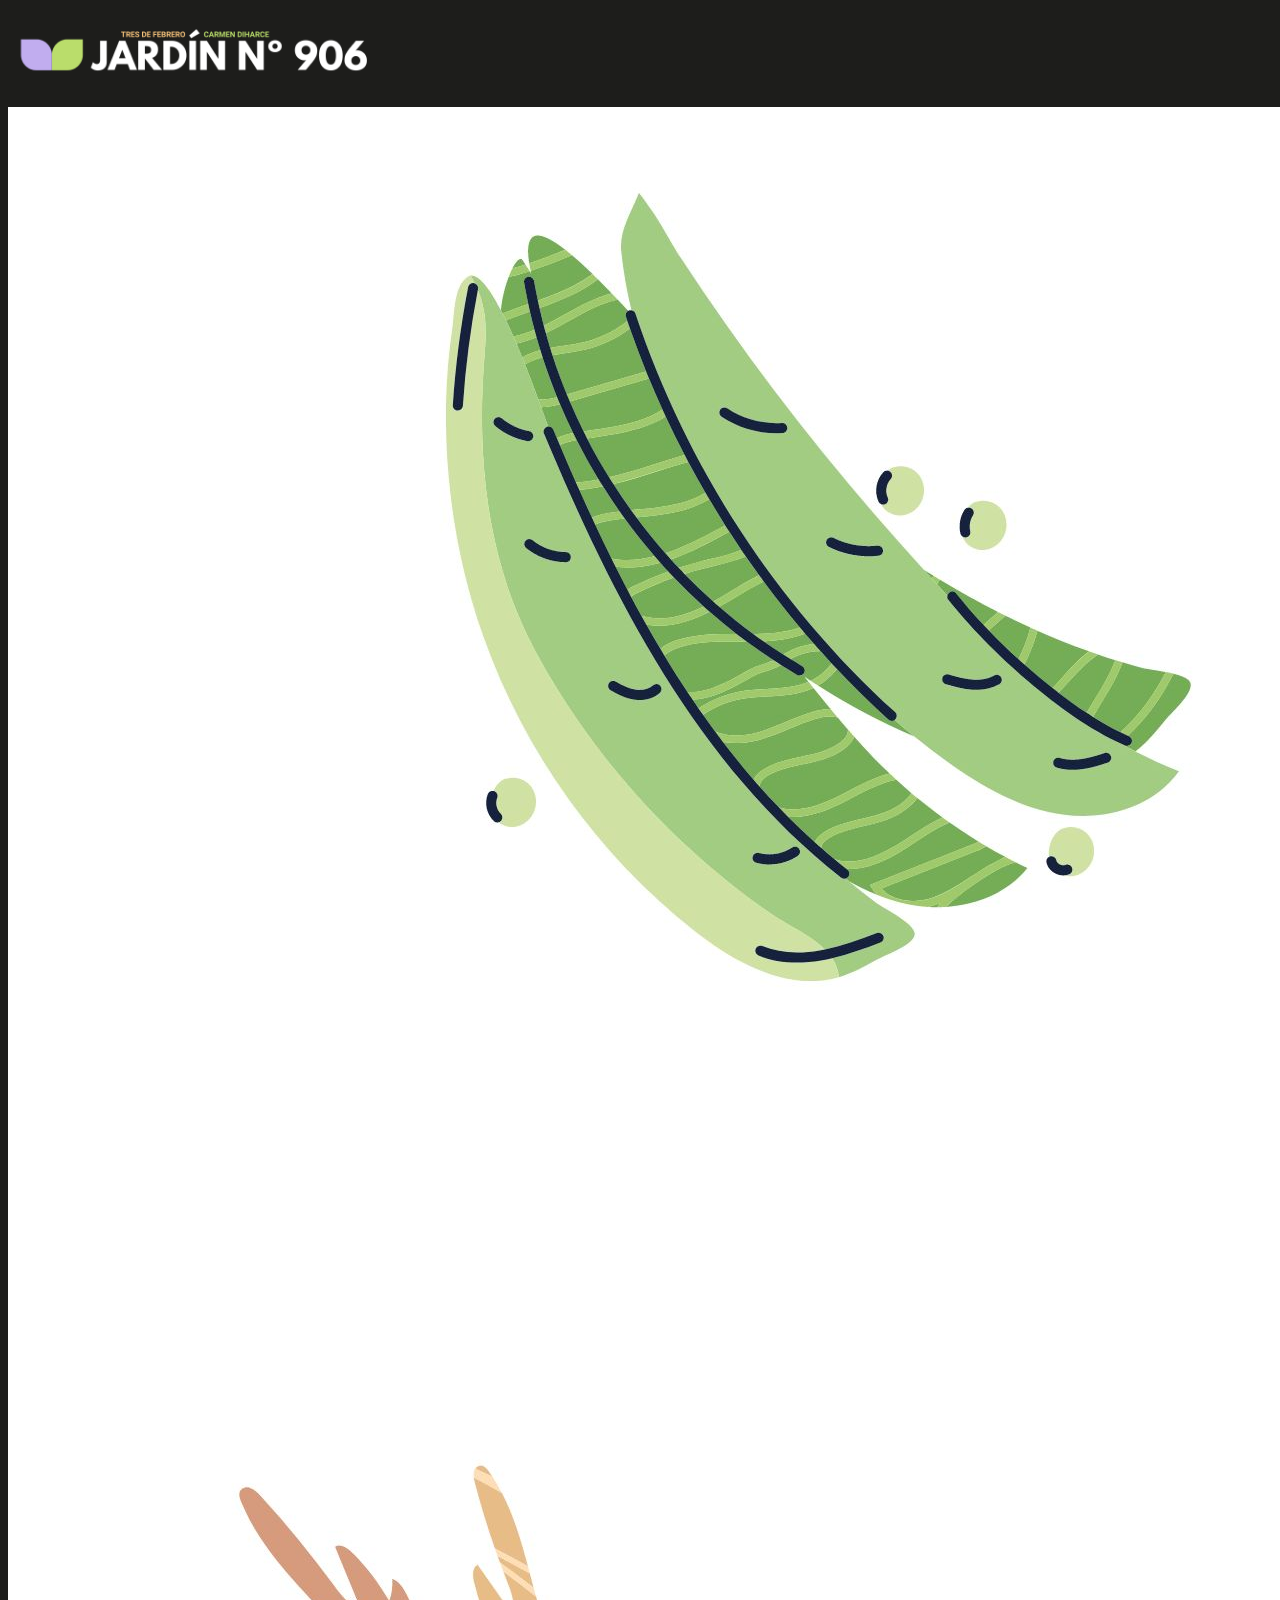
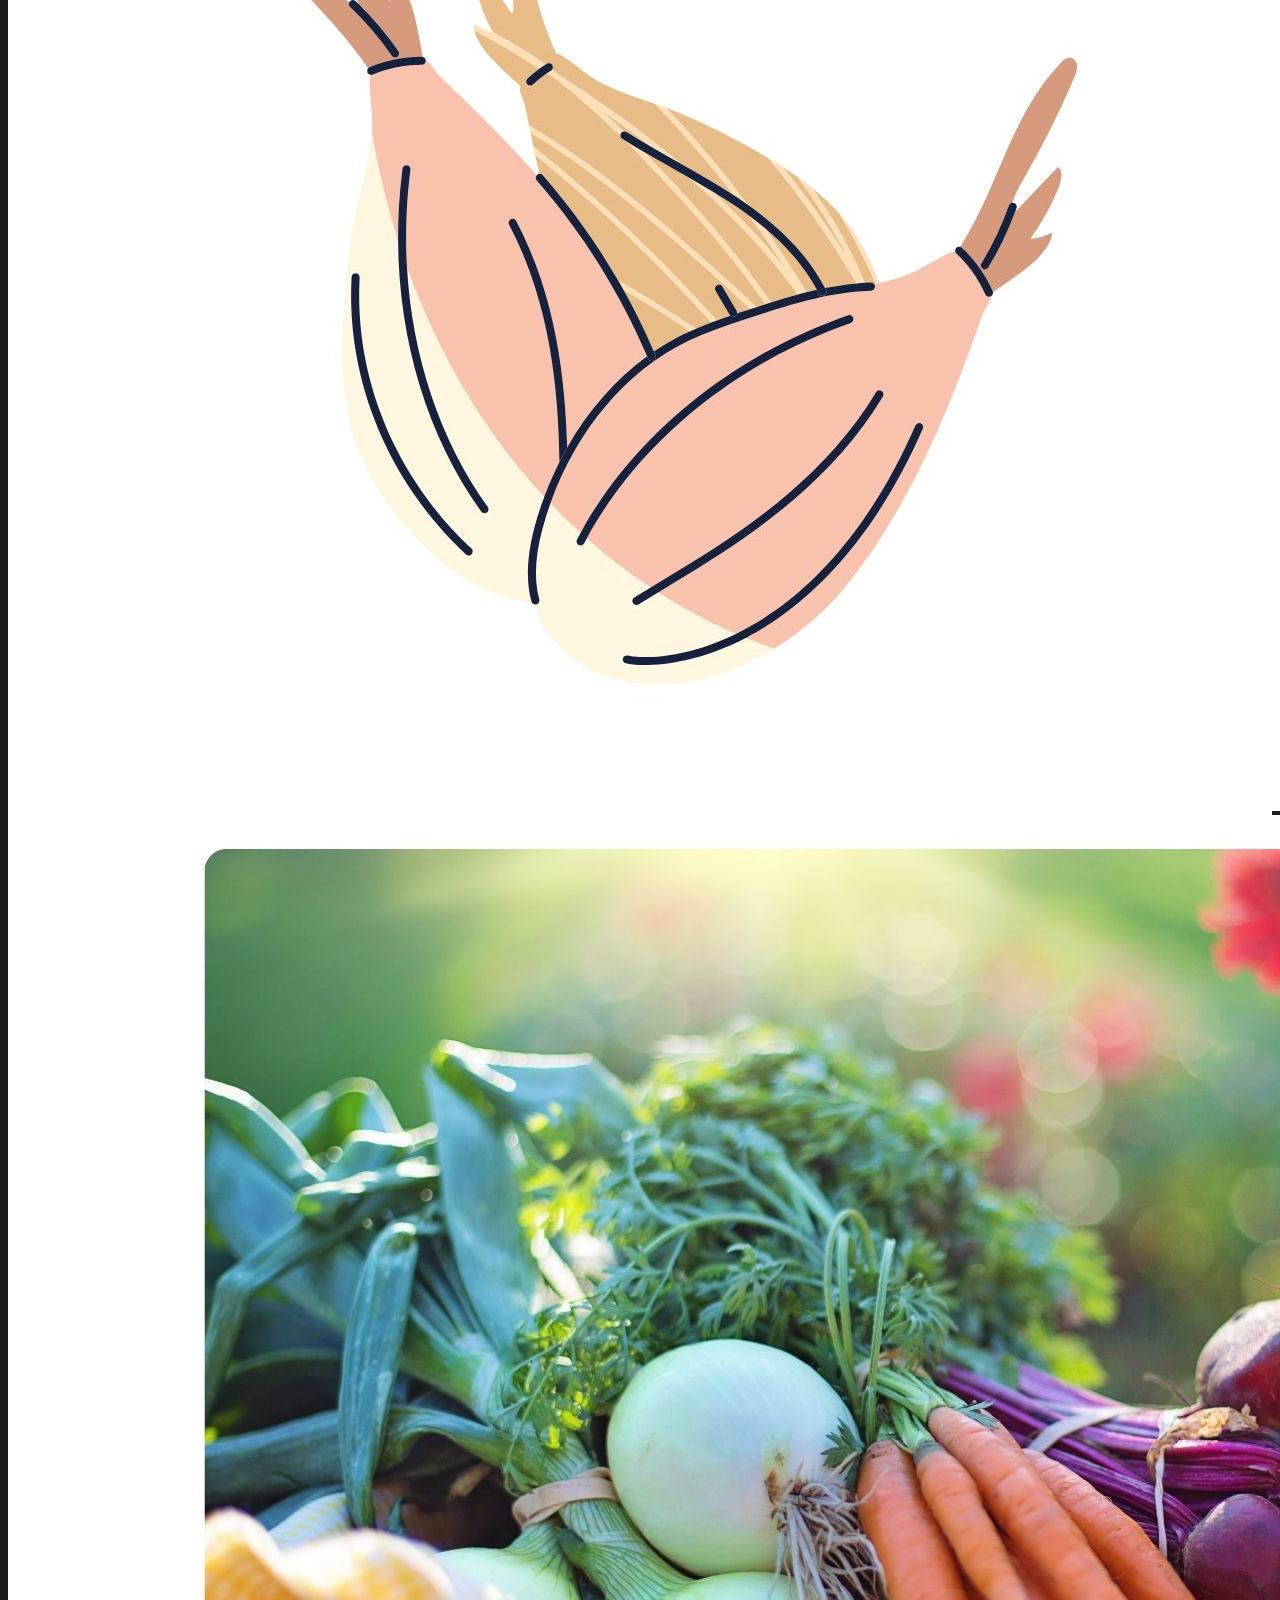
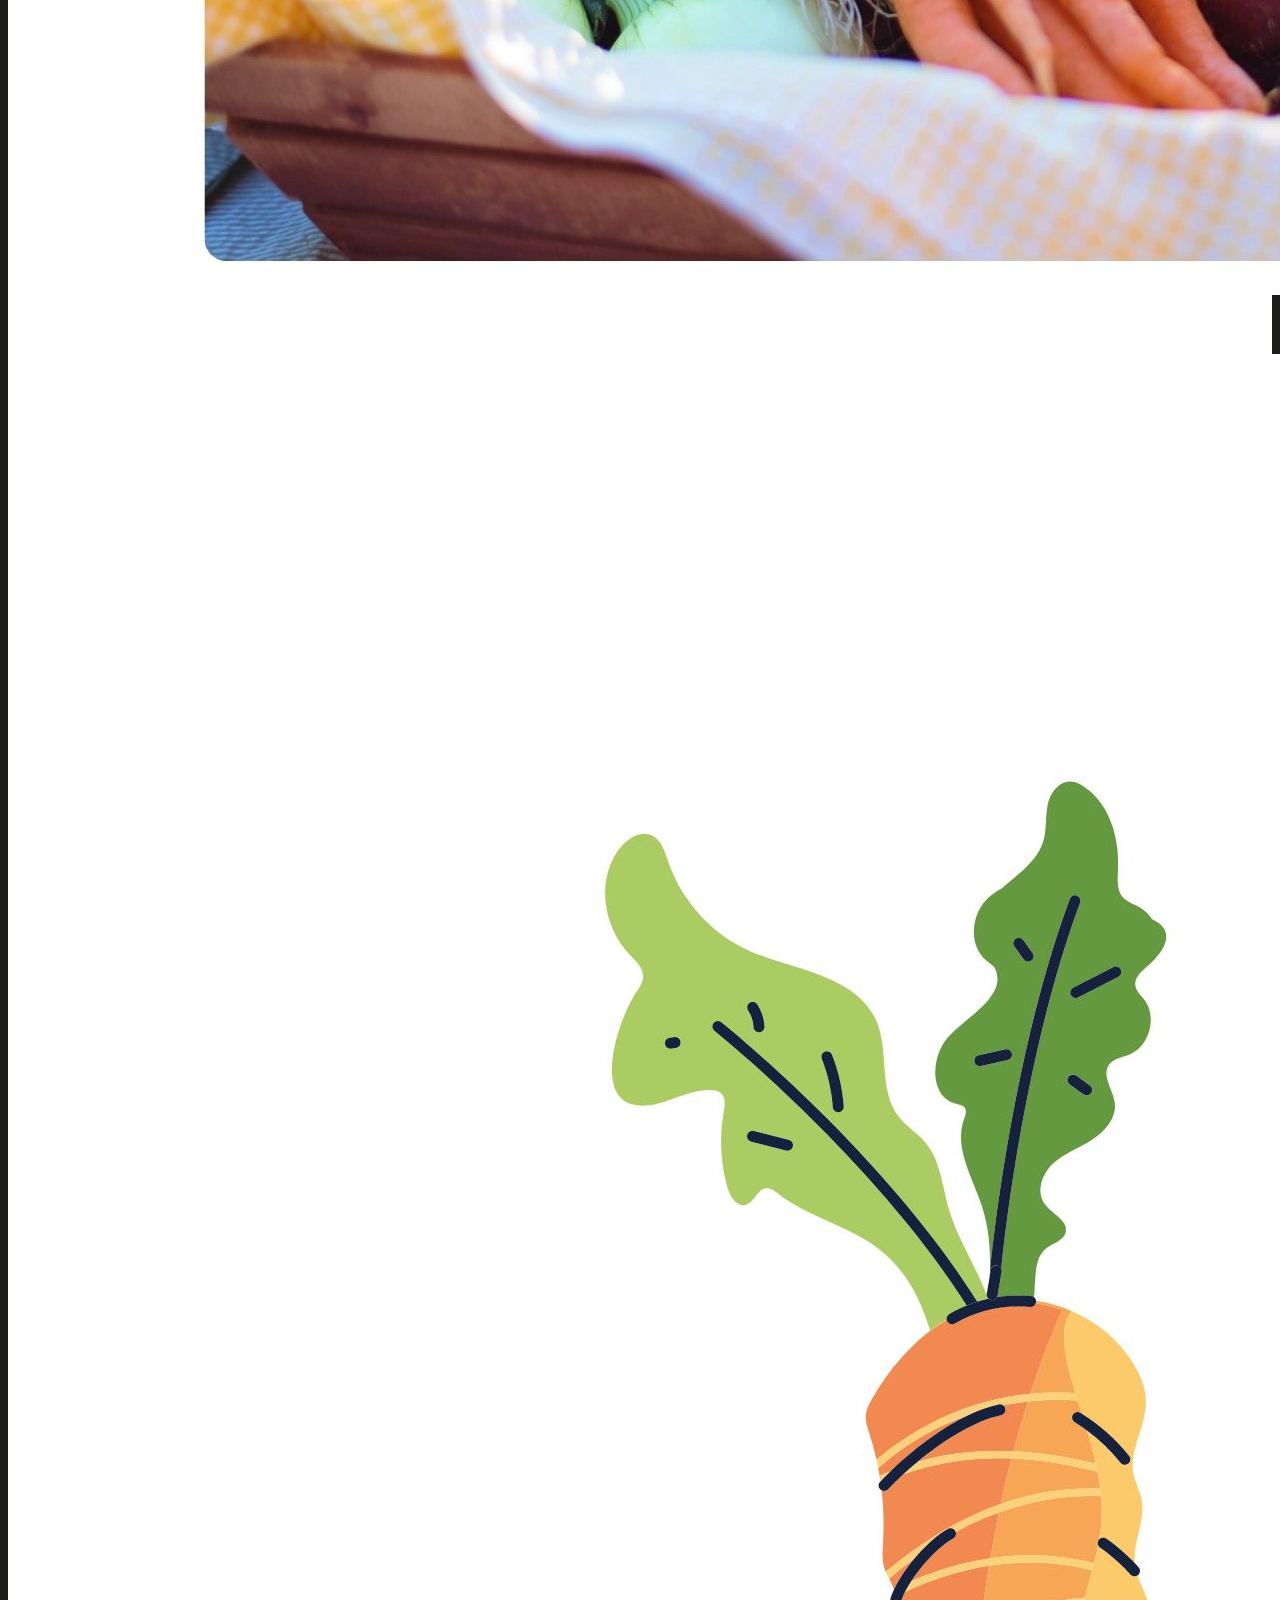
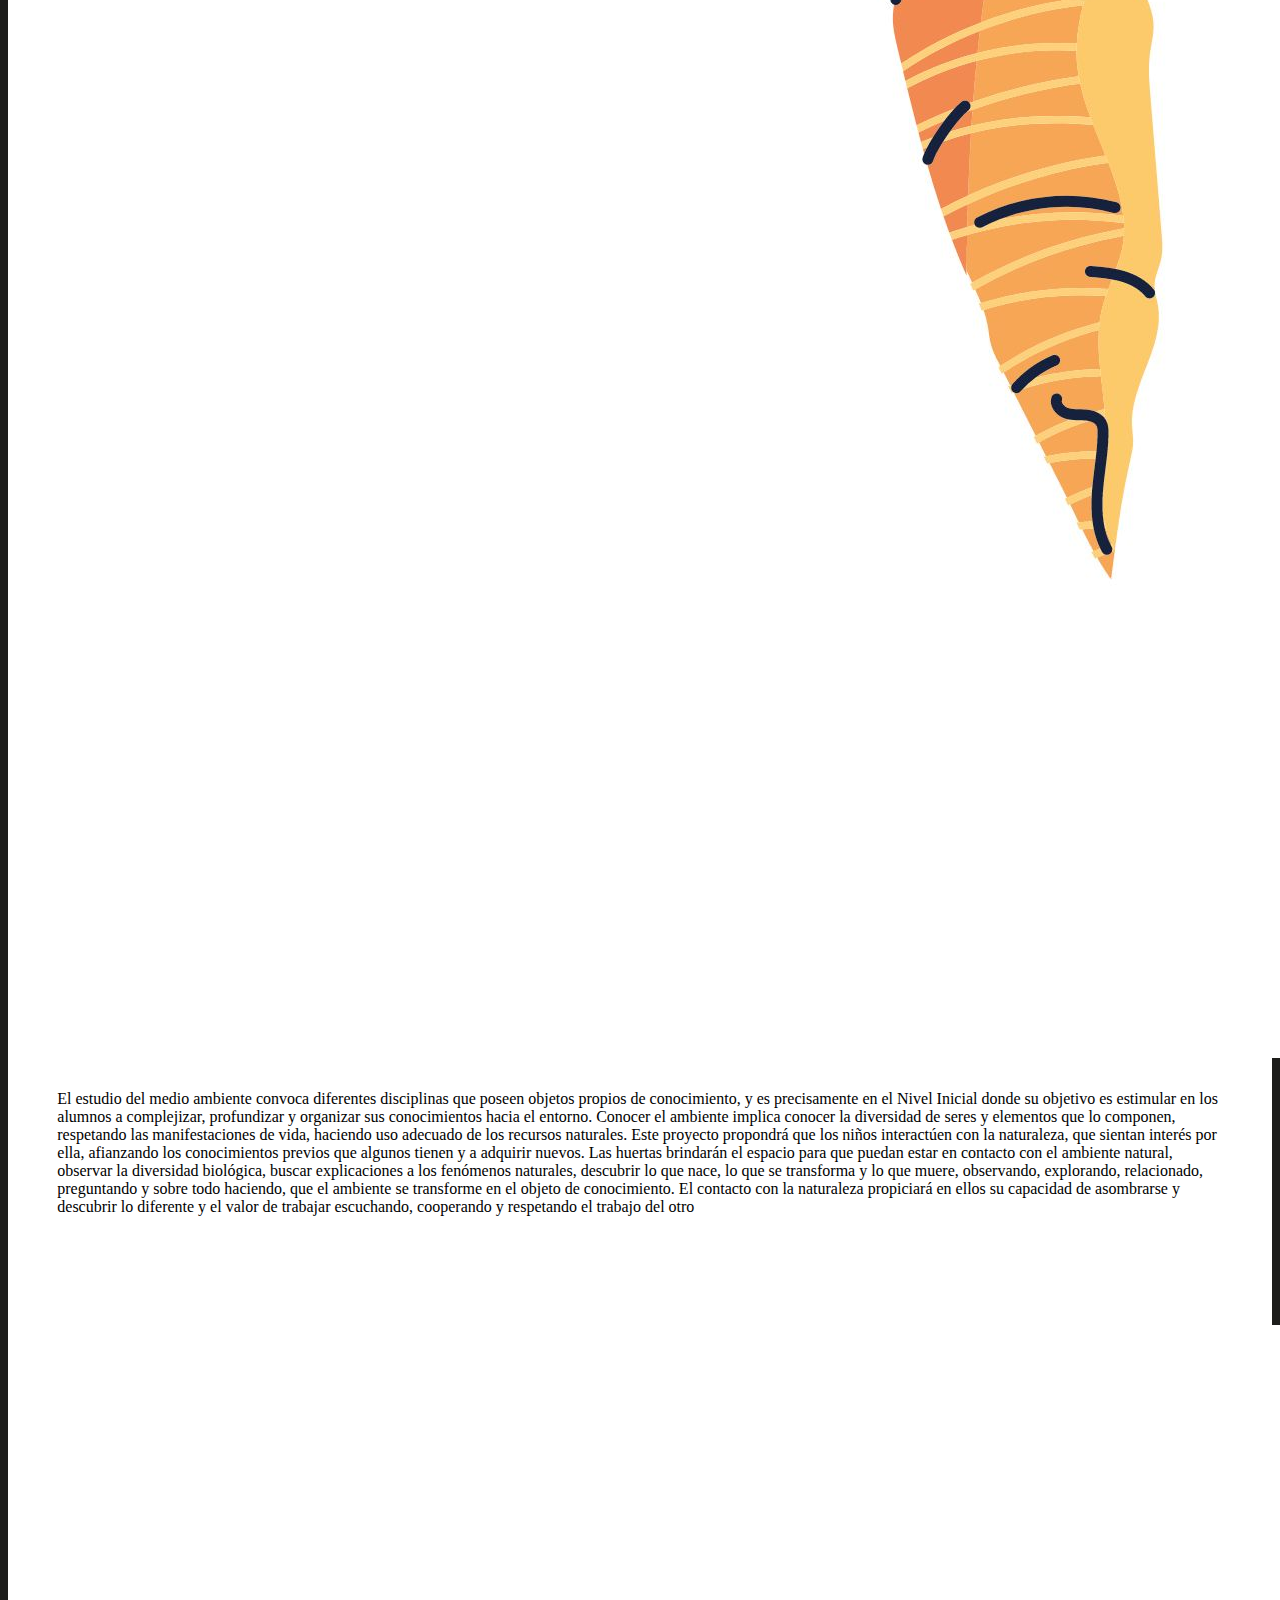
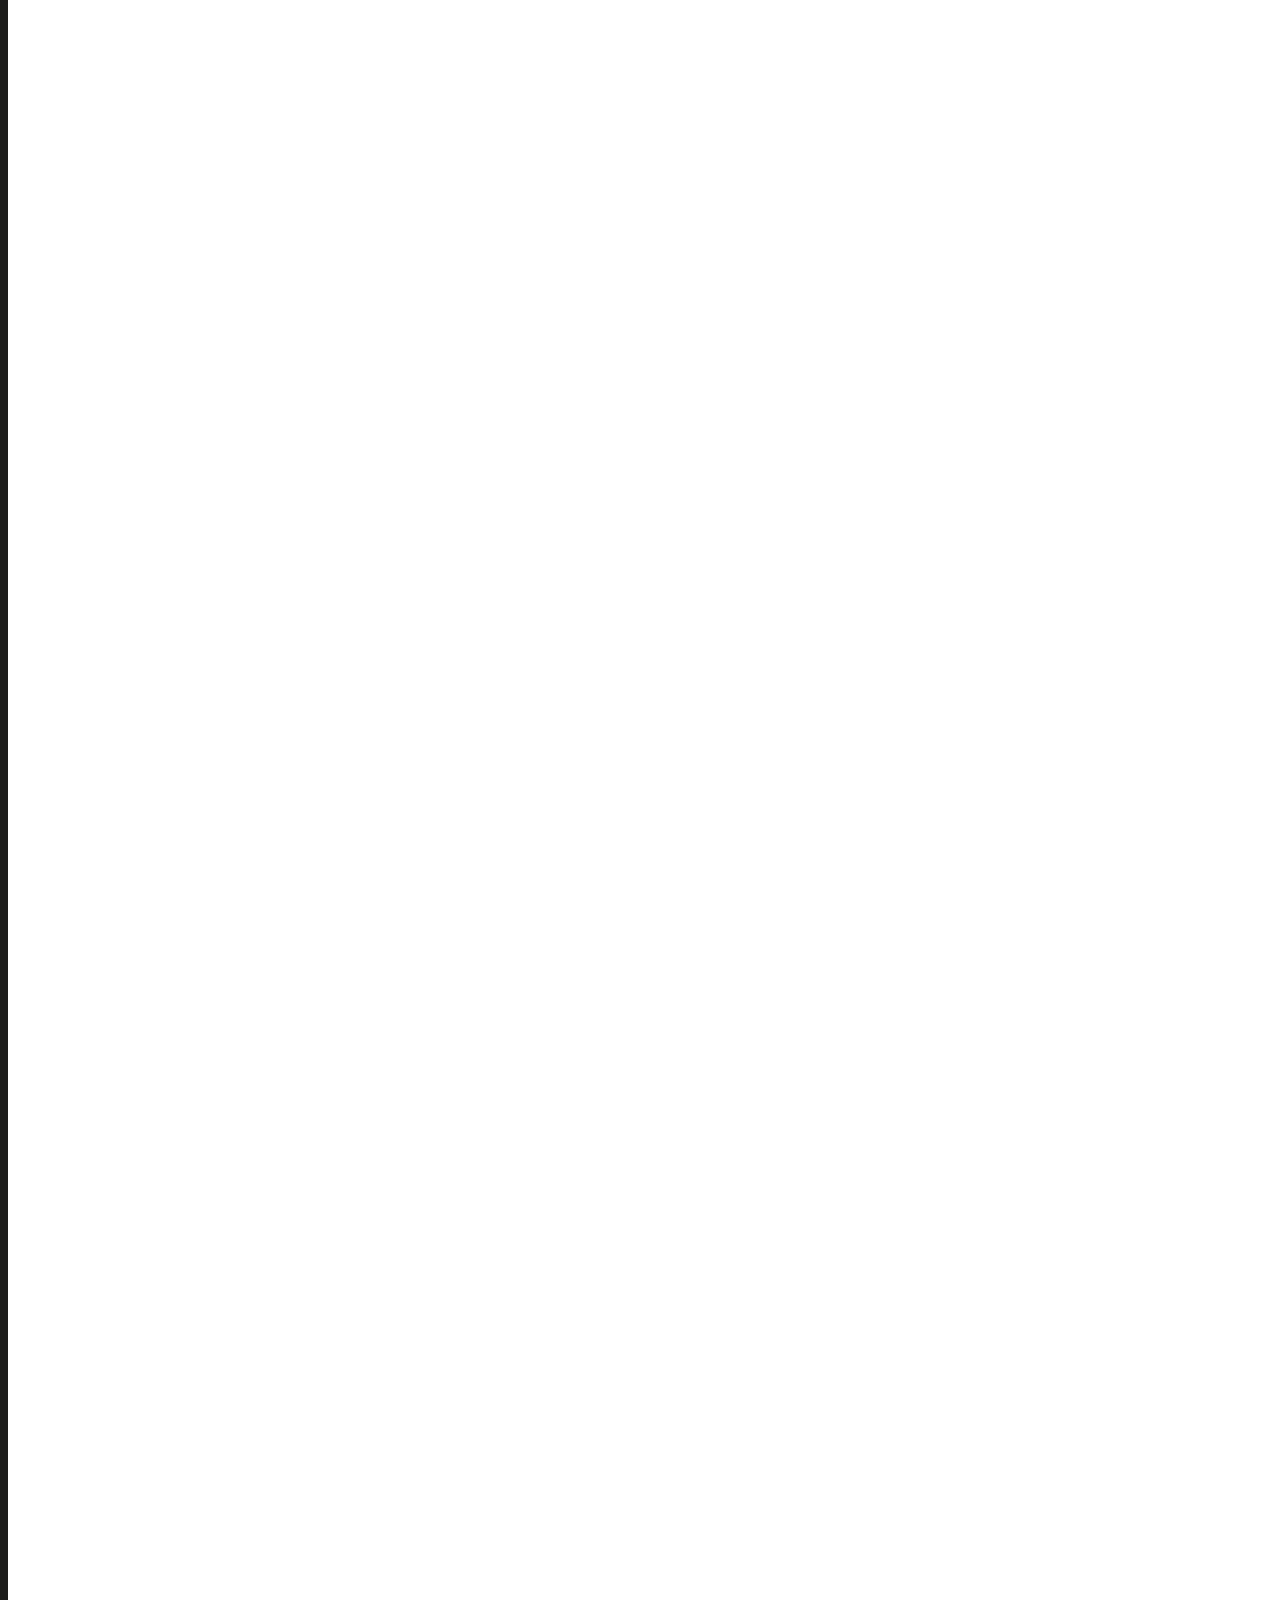
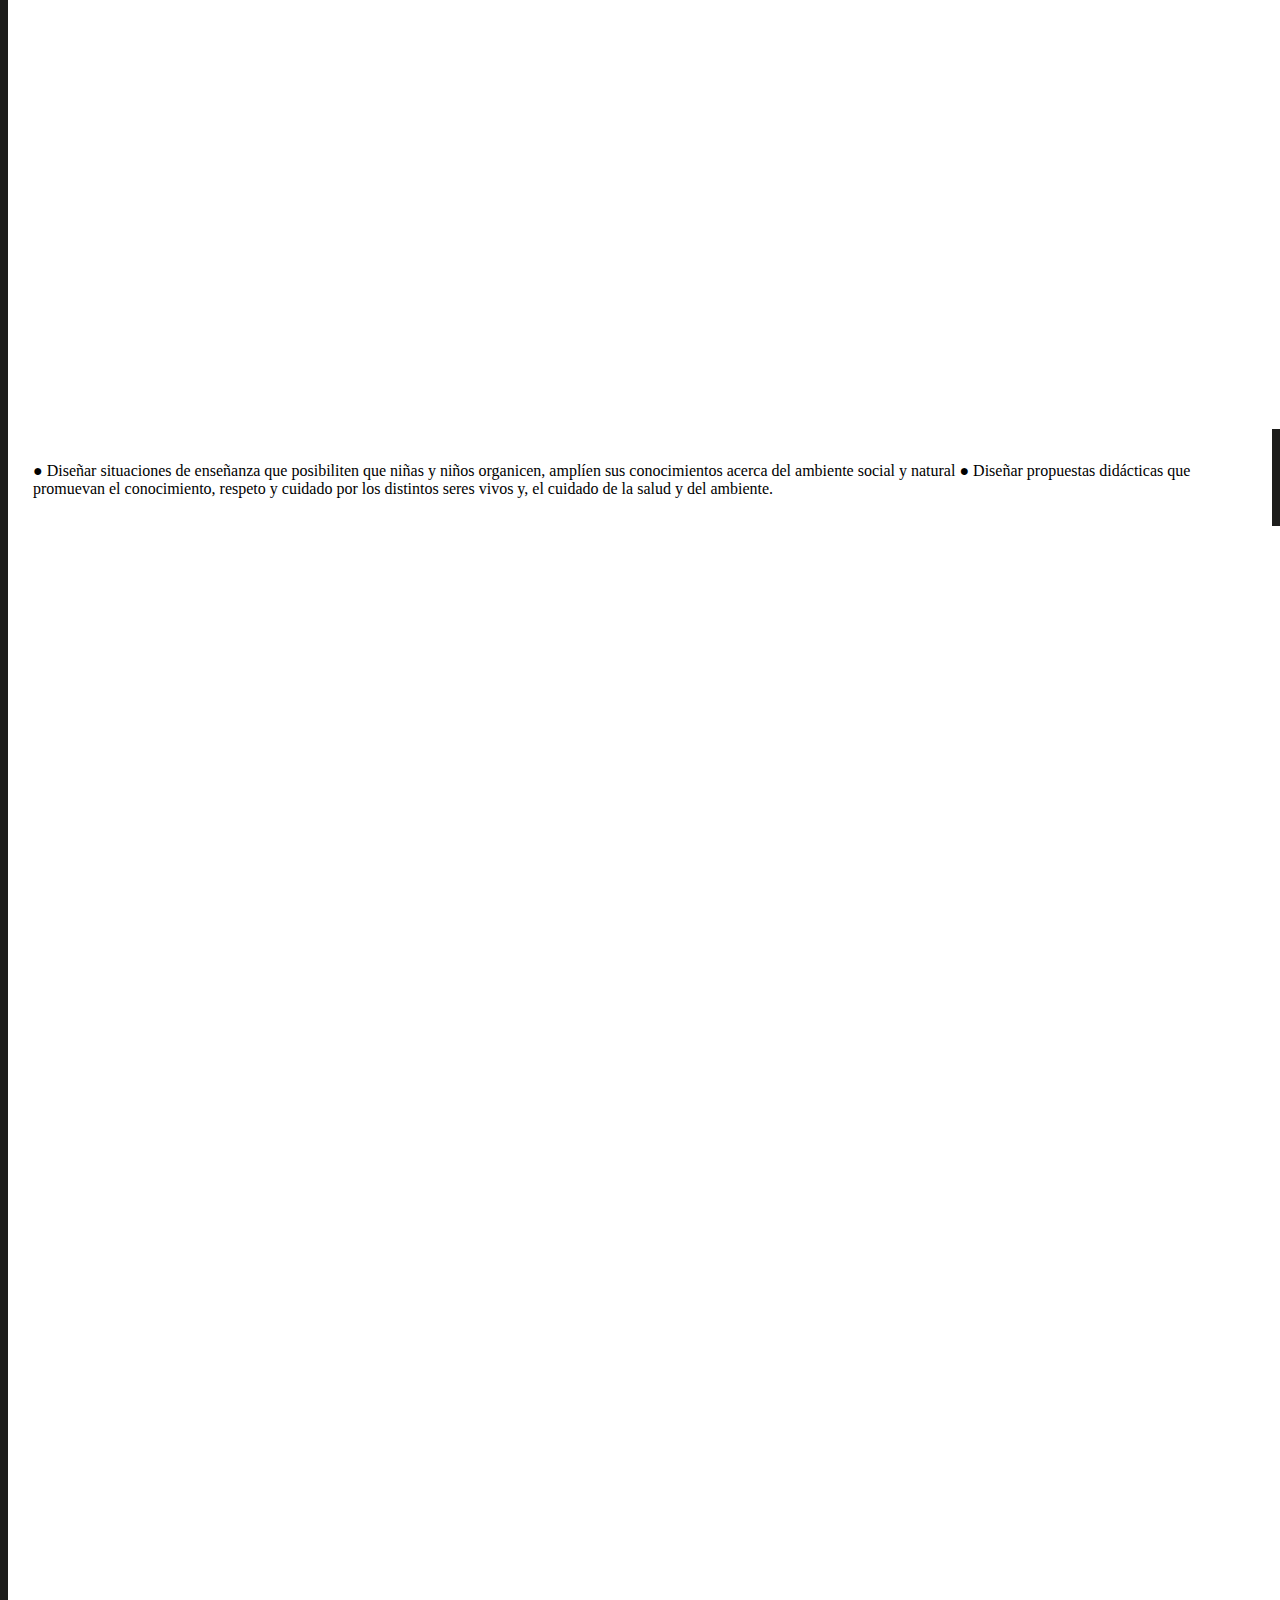
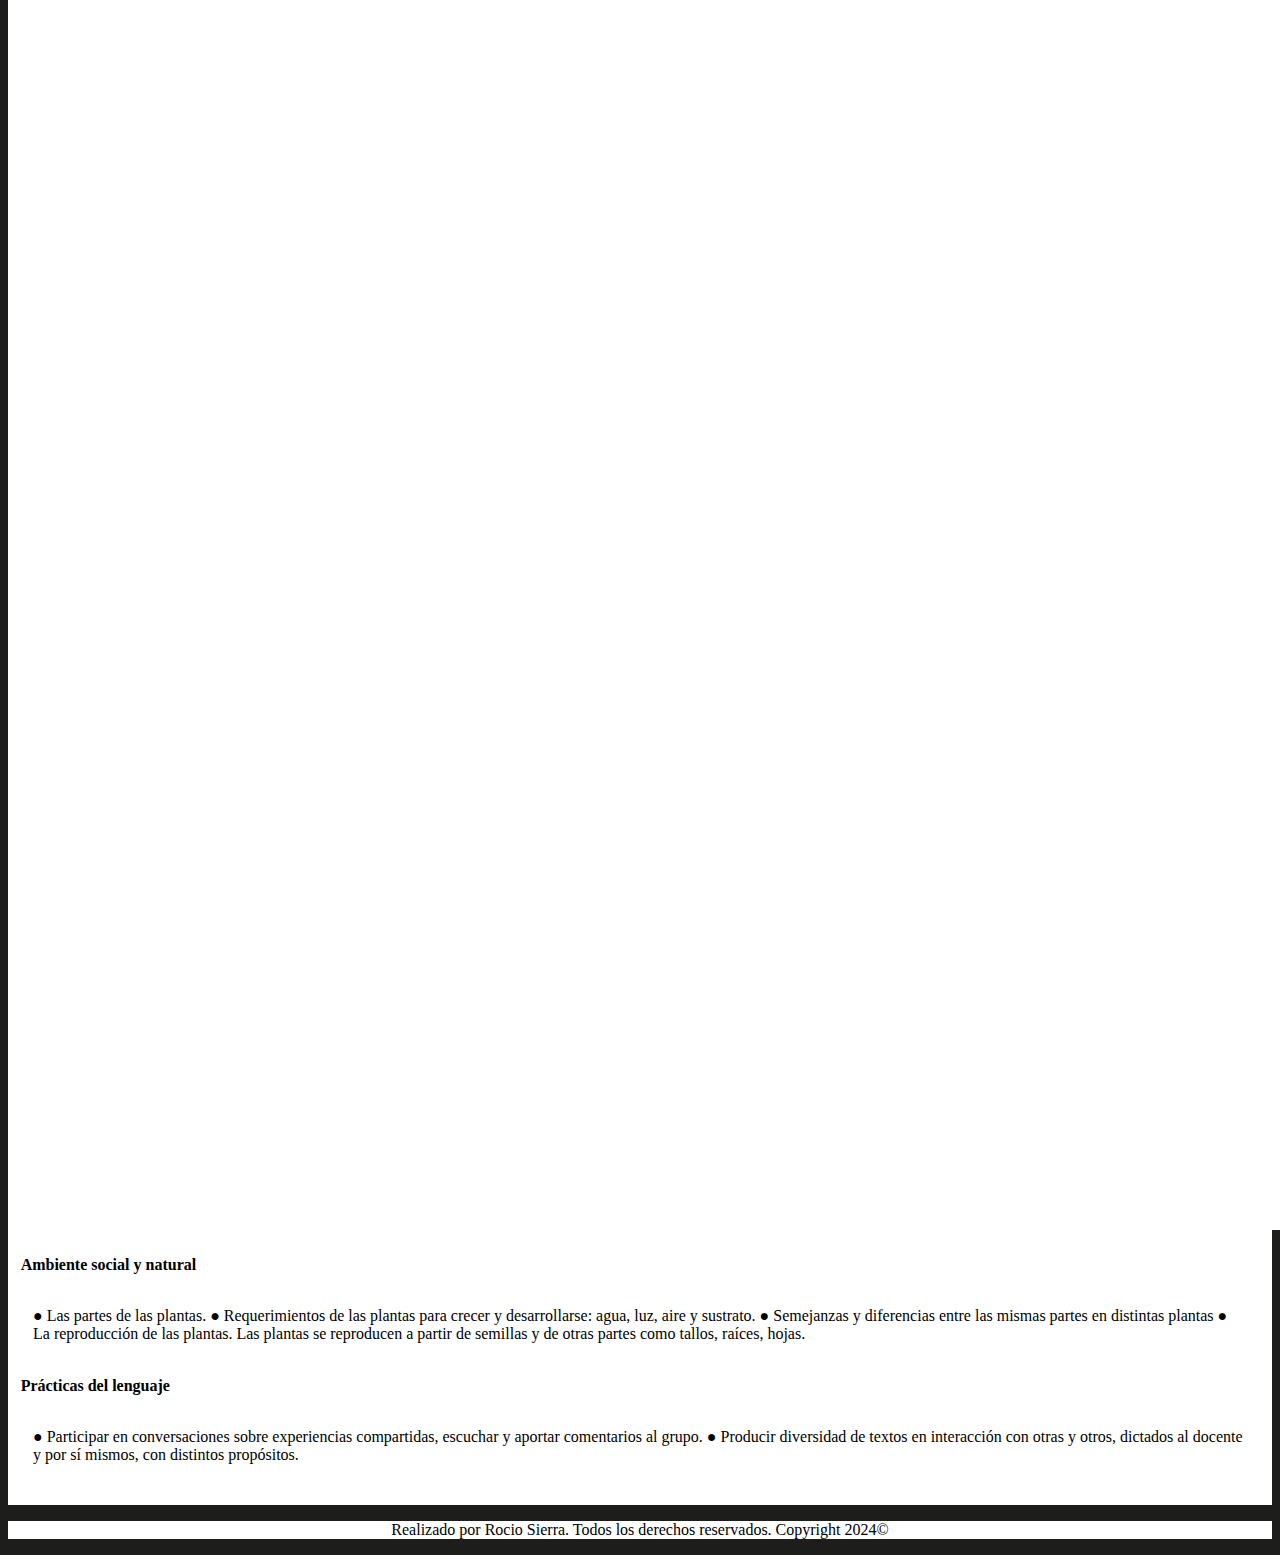
<file: 1sec.html>
<!DOCTYPE html>
<html lang="es">

<header>
    <meta charset="UTF-8">
    <meta name="description" content="Jardín Nº 906" />
    <meta name="keywords" content="Educación" />
    <meta name="author" content="Rocio Sierra" />
    <title>Jardín Nº 906 - Carmen Diharce - Tres de Febrero</title>
    <link rel="stylesheet" href="style.css">
    <link href="https://cdn.jsdelivr.net/npm/bootstrap@5.0.2/dist/css/bootstrap.min.css" rel="stylesheet"
        integrity="sha384-EVSTQN3/azprG1Anm3QDgpJLIm9Nao0Yz1ztcQTwFspd3yD65VohhpuuCOmLASjC" crossorigin="anonymous">
    <link rel="preconnect" href="https://fonts.googleapis.com">
    <link rel="preconnect" href="https://fonts.gstatic.com" crossorigin>
    <link
        href="https://fonts.googleapis.com/css2?family=Roboto:ital,wght@0,100;0,300;0,400;0,500;0,700;0,900;1,100;1,300;1,400;1,500;1,700;1,900&display=swap"
        rel="stylesheet">
    <link
        href="https://fonts.googleapis.com/css2?family=League+Spartan:wght@100..900&family=Roboto:ital,wght@0,100;0,300;0,400;0,500;0,700;0,900;1,100;1,300;1,400;1,500;1,700;1,900&display=swap"
        rel="stylesheet">
</header>

<body style="background-color: #1D1D1B;">

    <nav class="navbar navbar-expand-lg" style="background-color: #1D1D1B;">
        <div class="container-fluid">
            <a class="navbar-brand">
                <img src="./images/JI906.png" alt="Logo" width="30%">
            </a>
        </div>
    </nav>

    <header style="background-color:white">
        <img src='./images/hortalizas.jpg' class="img-fluid" width="auto">
        <img src='./images/siembrafoto.jpg' class="img-fluid" width="auto">
    </header>

    <main style="background-color:white">
        <div class='row' style="padding: 1%;">
            <br>
            <div class="row text-center style: padding: 1%;">
                <div class=" col align-self-center  " style="padding: 2%;">
                    <img src='./images/HF.jpg' class="img-fluid" width="auto">
                    <p class="lead" style="color: black; padding: 1%;">El estudio del medio ambiente convoca diferentes
                        disciplinas que poseen objetos propios de conocimiento, y es precisamente en el Nivel Inicial
                        donde su
                        objetivo es estimular en los alumnos a complejizar, profundizar y organizar sus conocimientos
                        hacia el entorno.
                        Conocer el ambiente implica conocer la diversidad de seres y elementos que lo componen,
                        respetando las manifestaciones de vida, haciendo uso adecuado de los recursos
                        naturales.
                        Este proyecto propondrá que los niños interactúen con la naturaleza, que sientan interés por
                        ella, afianzando los conocimientos previos que algunos tienen y a adquirir nuevos. Las
                        huertas brindarán el espacio para que puedan estar en contacto con el ambiente natural, observar
                        la diversidad biológica, buscar explicaciones a los fenómenos naturales,
                        descubrir lo que nace, lo que se transforma y lo que muere, observando, explorando, relacionado,
                        preguntando y sobre todo haciendo, que el ambiente se transforme en el objeto
                        de conocimiento.
                        El contacto con la naturaleza propiciará en ellos su capacidad de asombrarse y descubrir lo
                        diferente y el valor de trabajar escuchando, cooperando y respetando el trabajo del otro
                    </p>

                </div>
                <div class=" col align-self-center ">
                    <p class="lead" style="color: black; padding: 1%;"> </p>
                    <div class=" col align-self-center ">
                        <img src='./images/HP.jpg' class="img-fluid" width="auto">
                        <p class="lead" style="color: black; padding: 1%;">
                            ● Diseñar situaciones de enseñanza que posibiliten que niñas y niños organicen, amplíen sus
                            conocimientos acerca del ambiente social y natural
                            ● Diseñar propuestas didácticas que promuevan el conocimiento, respeto y cuidado por los
                            distintos seres vivos y, el cuidado de la salud y del ambiente.</p>



                        <img src='./images/HC.jpg' class="img-fluid" width="auto">
                        <h4>Ambiente social y natural</h4>
                        <p class="lead" style="color: black; padding: 1%;">● Las partes de las plantas.
                            ● Requerimientos de las plantas para crecer y desarrollarse: agua, luz, aire y sustrato.
                            ● Semejanzas y diferencias entre las mismas partes en distintas plantas
                            ● La reproducción de las plantas. Las plantas se reproducen a partir de semillas y de otras
                            partes como tallos, raíces, hojas.
                        </p>
                        <h4>Prácticas del lenguaje</h4>
                        <p class="lead" style="color: black; padding: 1%;">● Participar en conversaciones sobre
                            experiencias compartidas, escuchar y aportar comentarios al grupo.
                            ● Producir diversidad de textos en interacción con otras y otros, dictados al docente y por
                            sí mismos, con distintos propósitos.

                        </p>
                    </div>
                </div>
            </div>

        </div>




    </main>

    <footer style="background-color: white; text-align: center; font-family: 'Georgia'; font-size:medium" ;>
        <p>Realizado por Rocio Sierra. Todos los derechos reservados. Copyright 2024©</p>
    </footer>

</body>

</html>
</file>
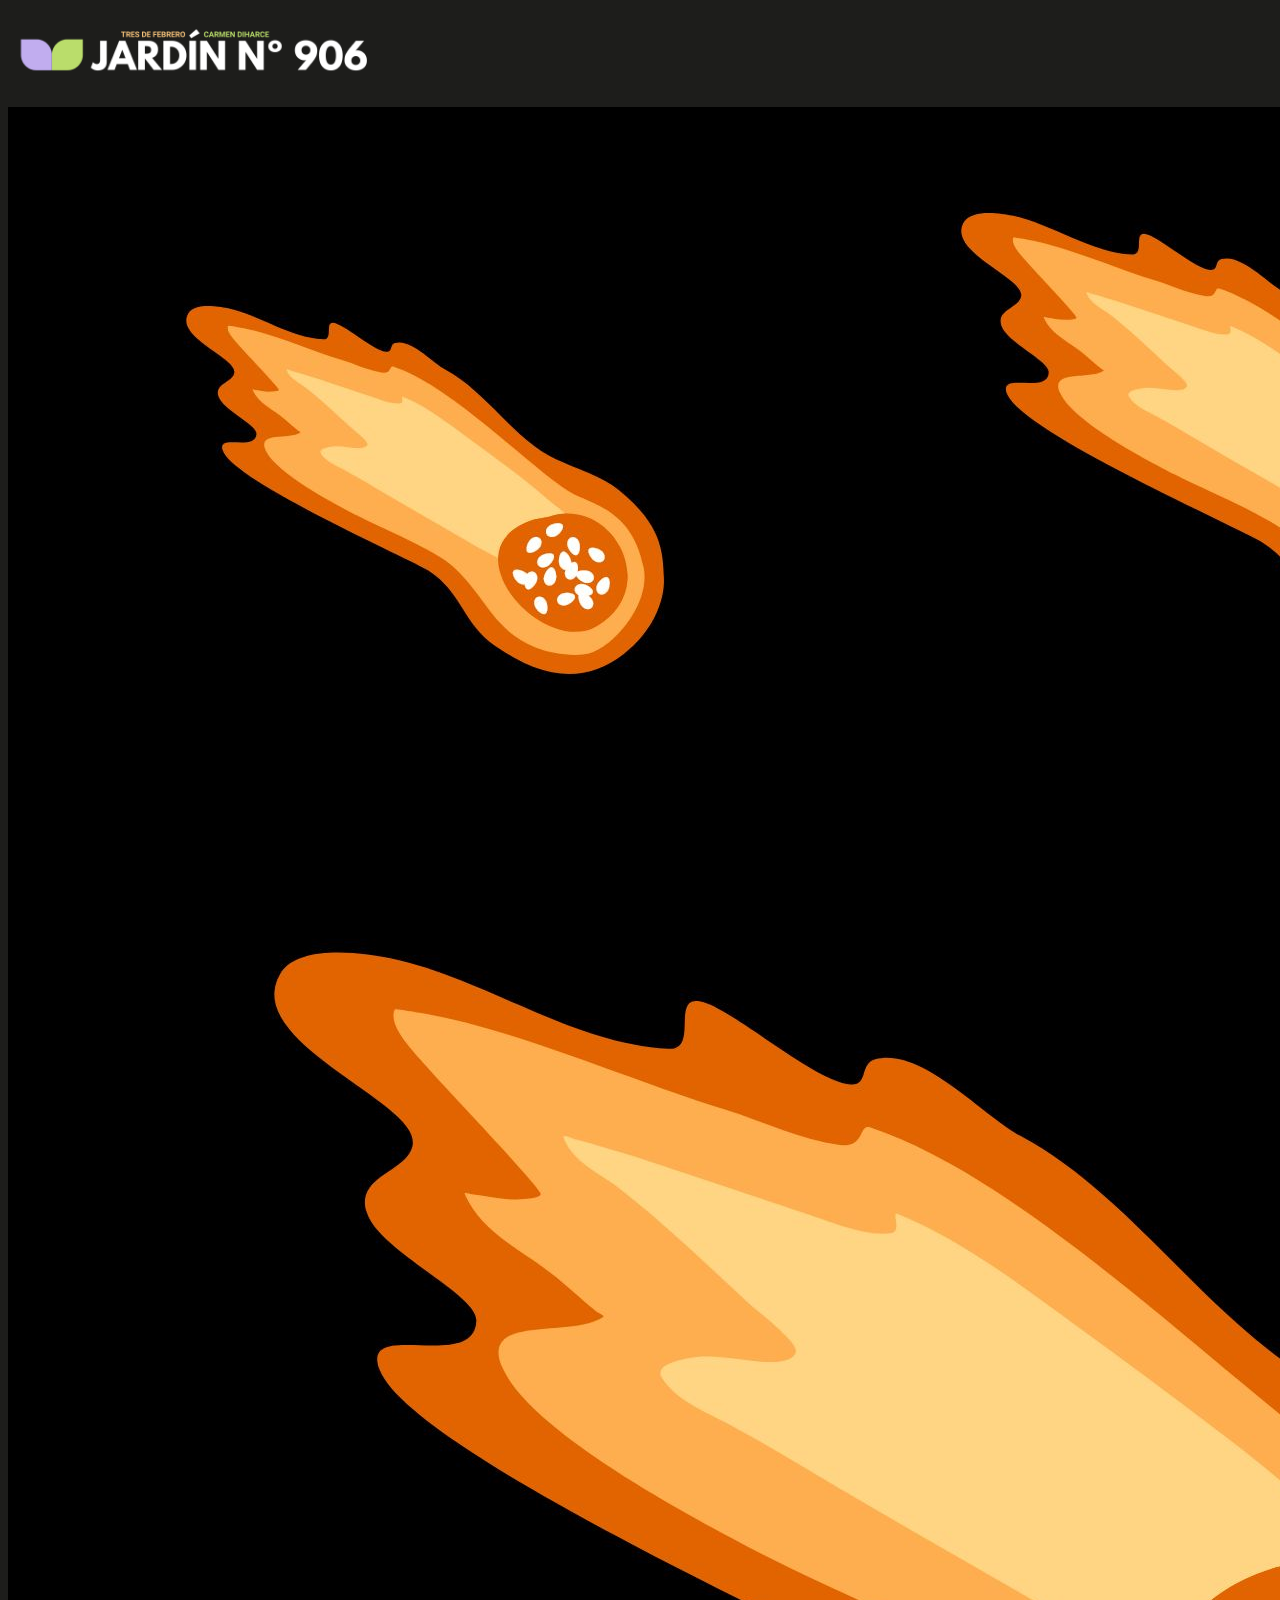
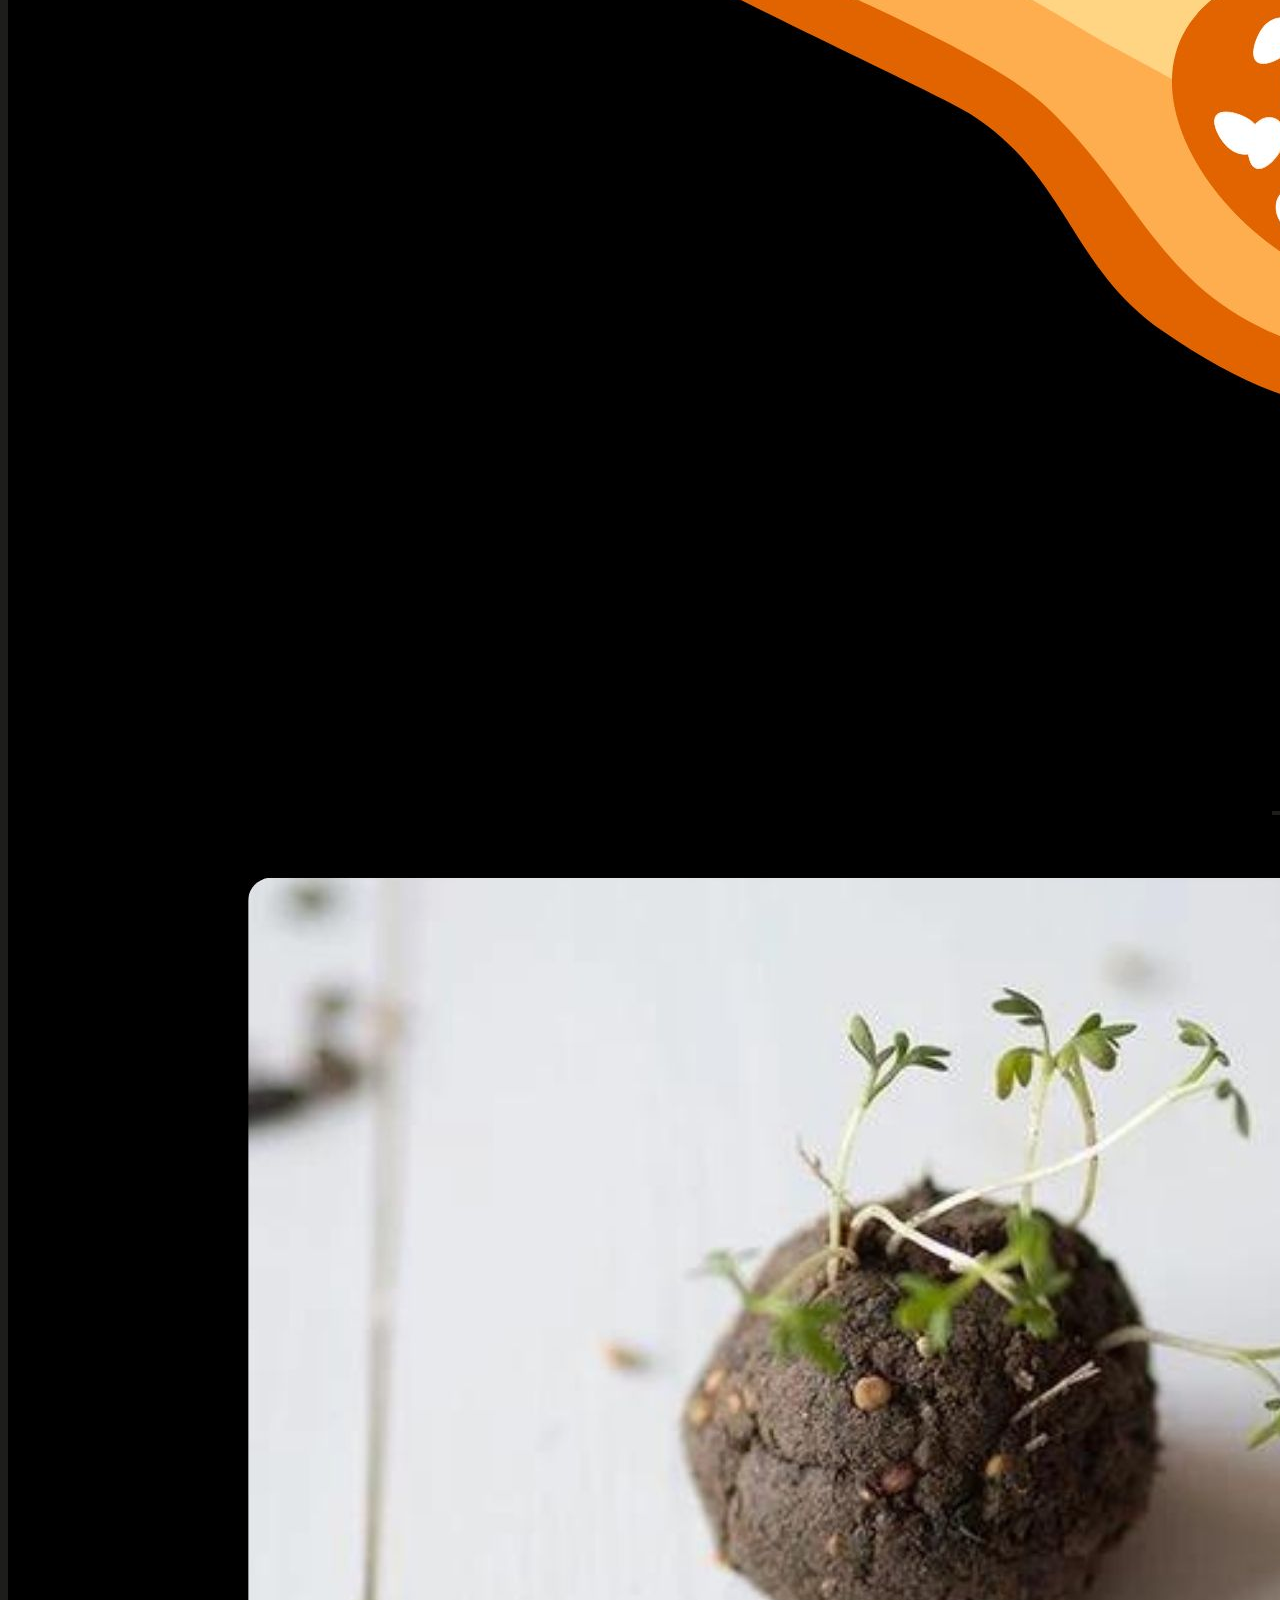
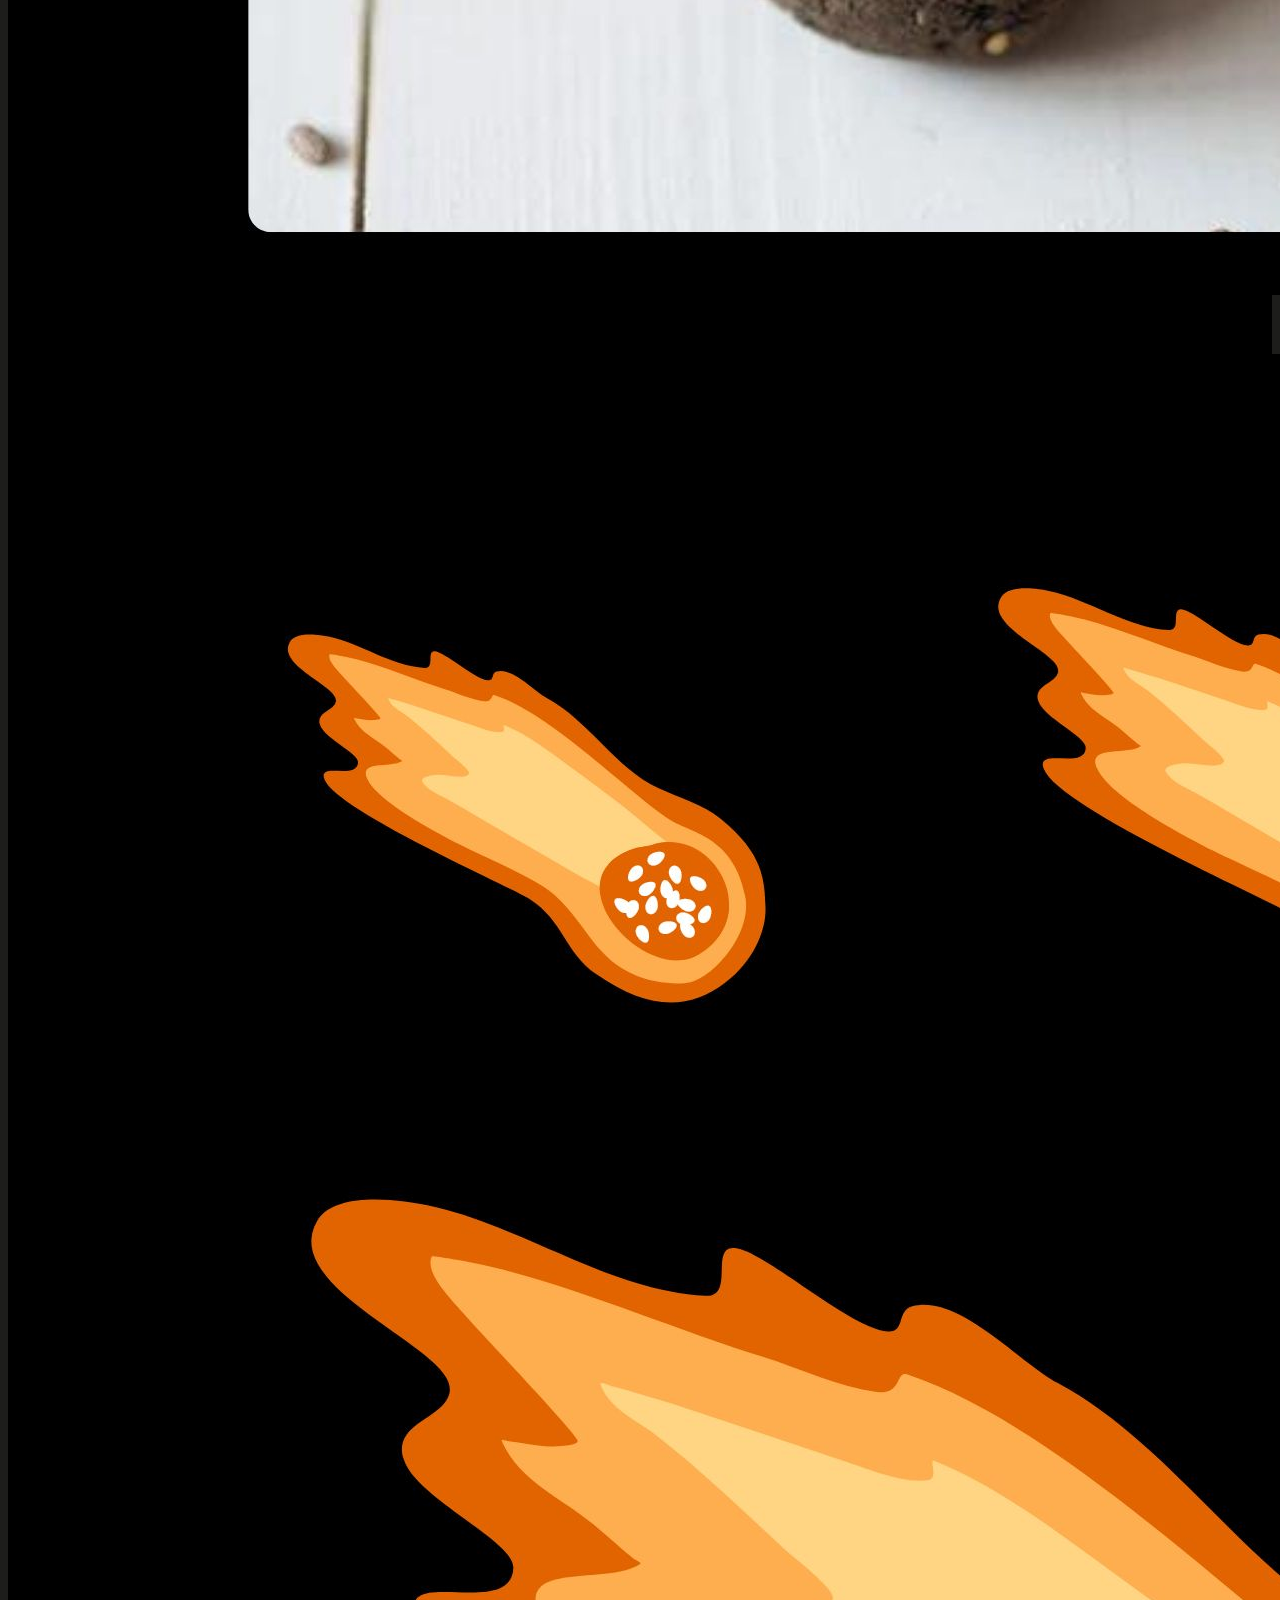
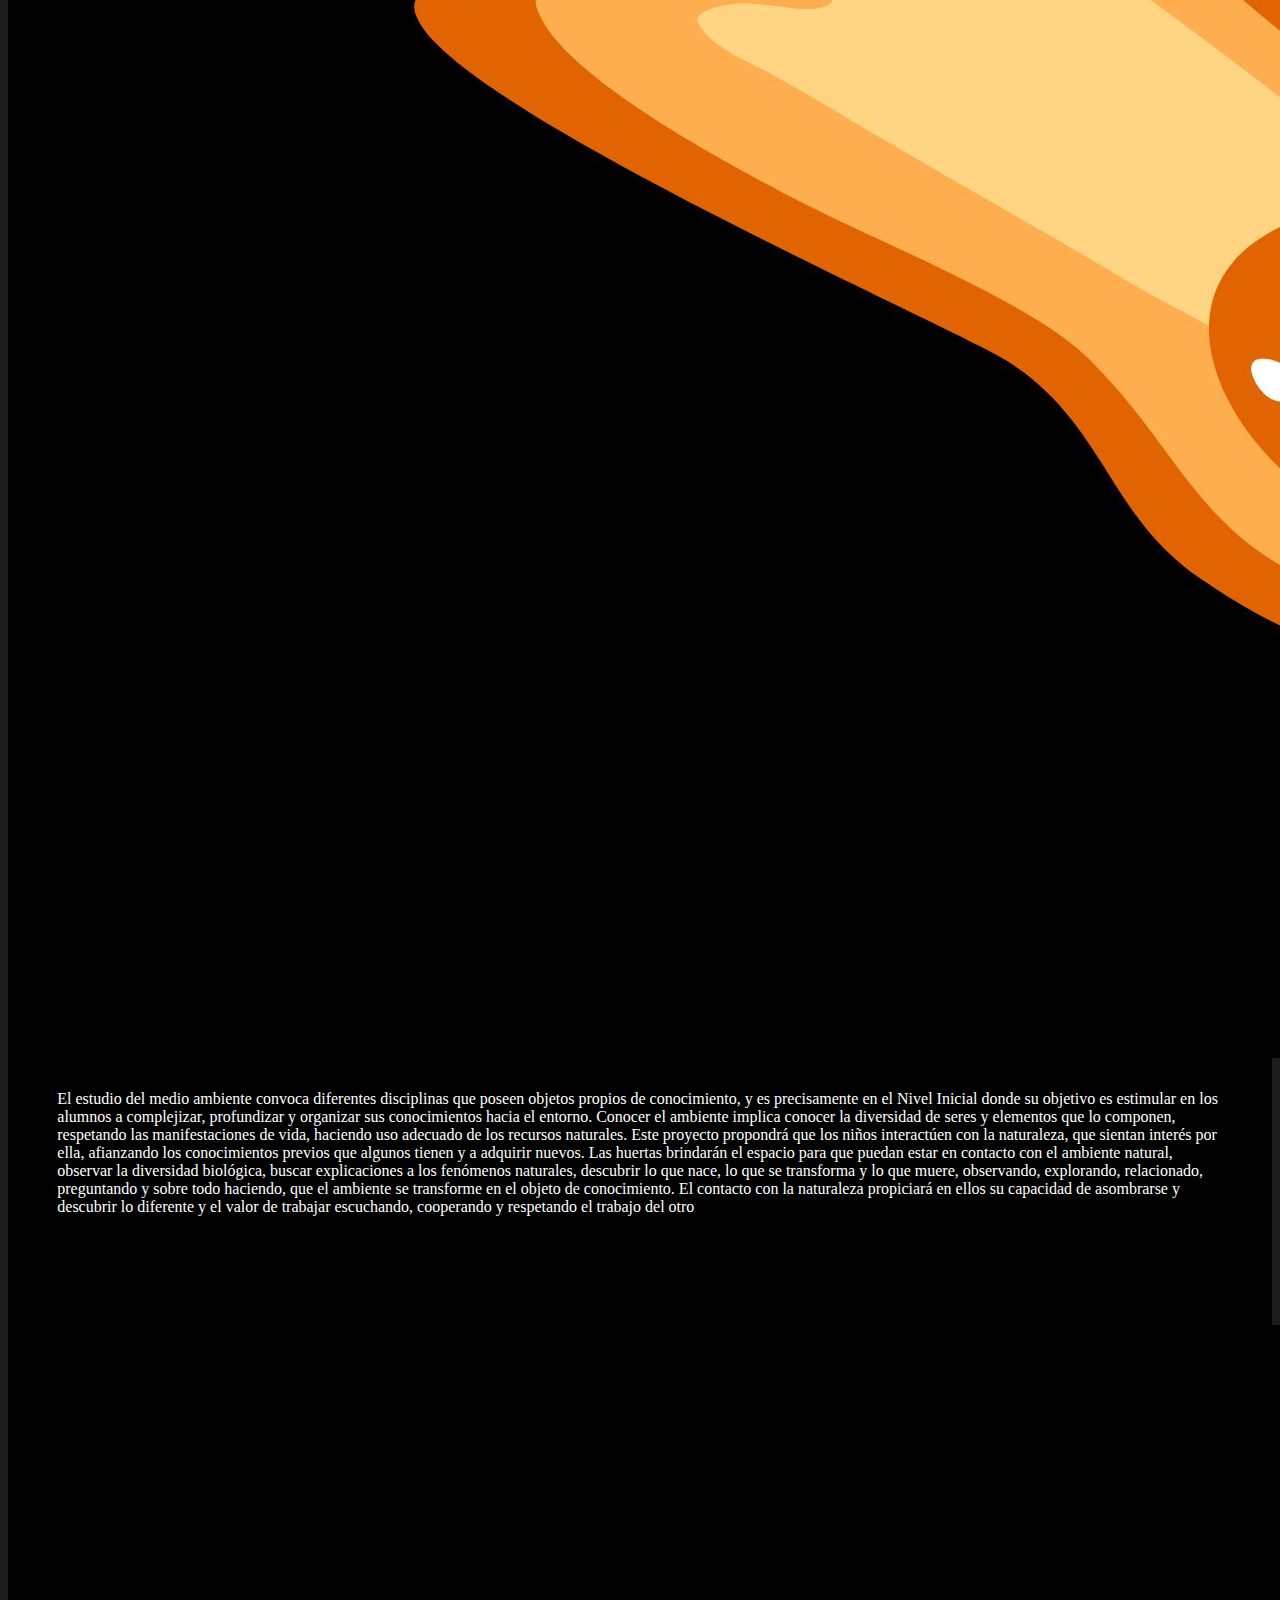
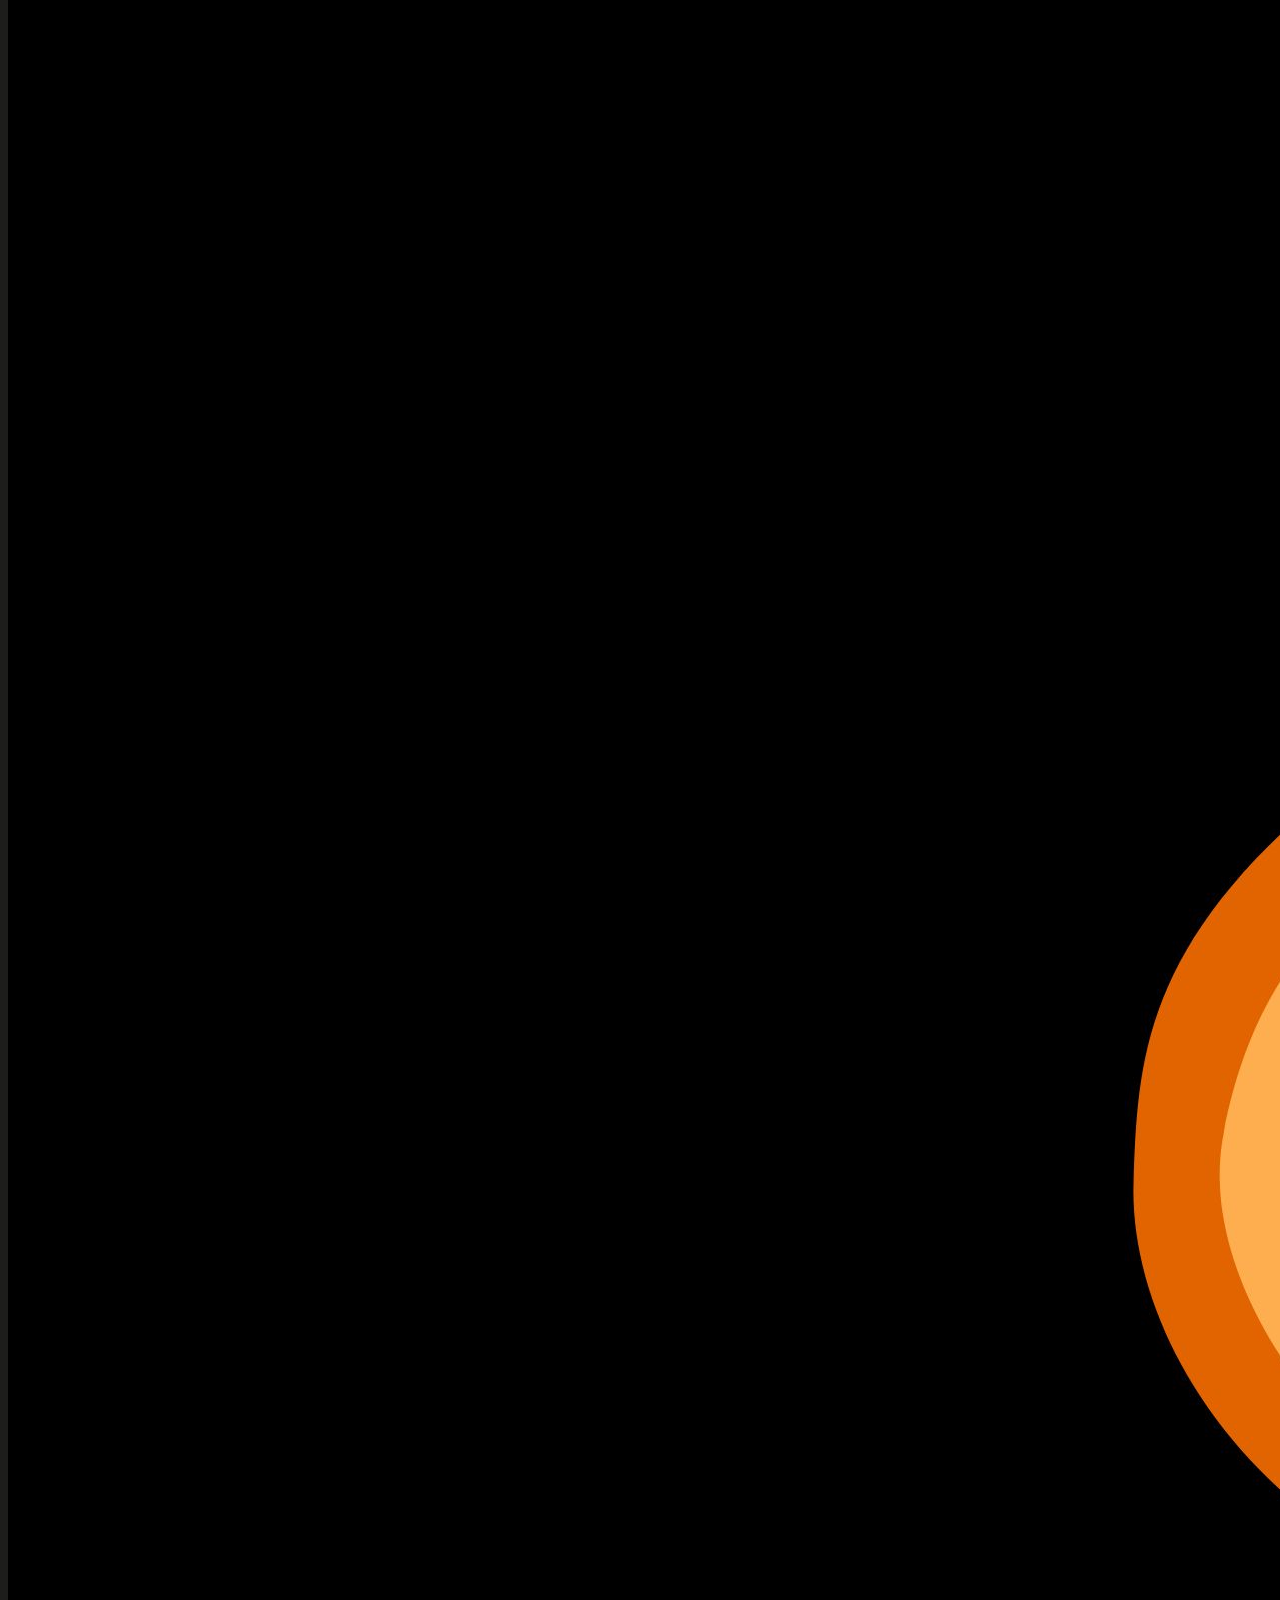
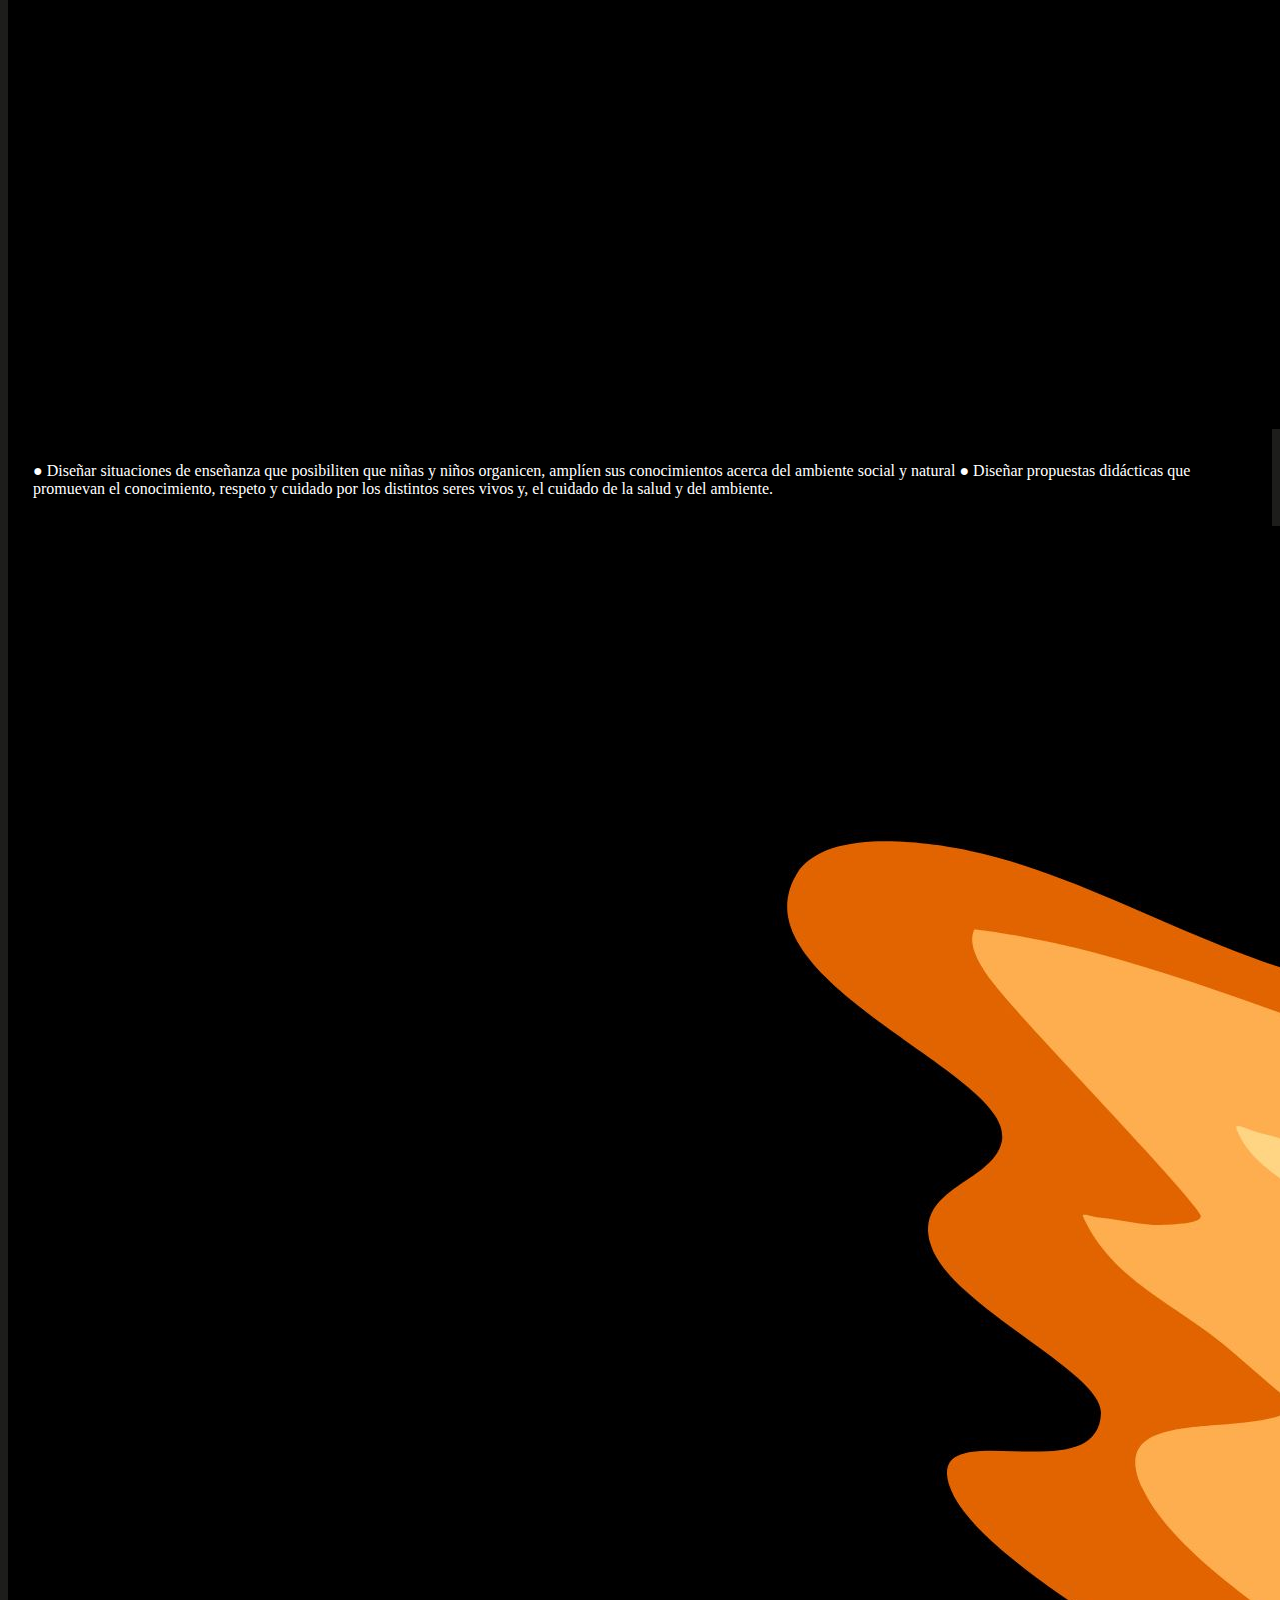
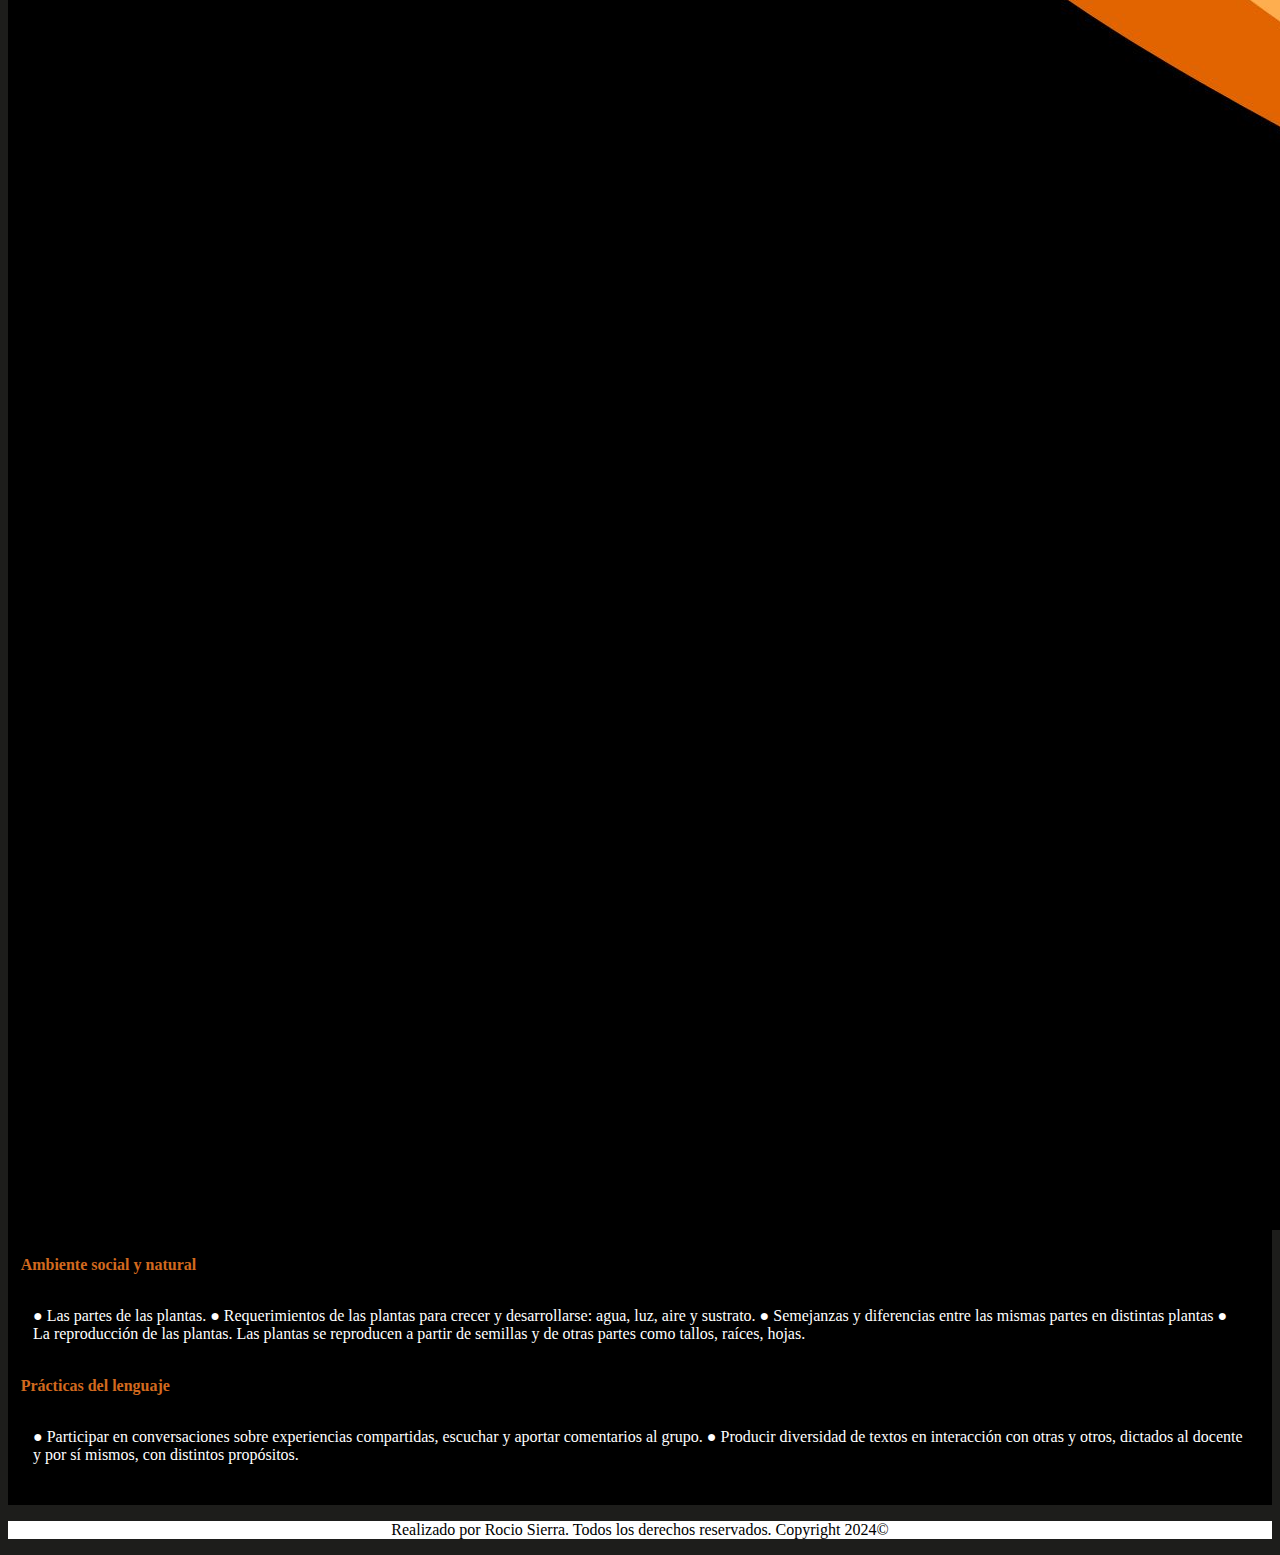
<file: 2sec.html>
<!DOCTYPE html>
<html lang="es">

<header>
    <meta charset="UTF-8">
    <meta name="description" content="Jardín Nº 906" />
    <meta name="keywords" content="Educación" />
    <meta name="author" content="Rocio Sierra" />
    <title>Jardín Nº 906 - Carmen Diharce - Tres de Febrero</title>
    <link rel="stylesheet" href="style.css">
    <link href="https://cdn.jsdelivr.net/npm/bootstrap@5.0.2/dist/css/bootstrap.min.css" rel="stylesheet"
        integrity="sha384-EVSTQN3/azprG1Anm3QDgpJLIm9Nao0Yz1ztcQTwFspd3yD65VohhpuuCOmLASjC" crossorigin="anonymous">
    <link rel="preconnect" href="https://fonts.googleapis.com">
    <link rel="preconnect" href="https://fonts.gstatic.com" crossorigin>
    <link
        href="https://fonts.googleapis.com/css2?family=Roboto:ital,wght@0,100;0,300;0,400;0,500;0,700;0,900;1,100;1,300;1,400;1,500;1,700;1,900&display=swap"
        rel="stylesheet">
    <link
        href="https://fonts.googleapis.com/css2?family=League+Spartan:wght@100..900&family=Roboto:ital,wght@0,100;0,300;0,400;0,500;0,700;0,900;1,100;1,300;1,400;1,500;1,700;1,900&display=swap"
        rel="stylesheet">
</header>

<body style="background-color: #1D1D1B;">

    <nav class="navbar navbar-expand-lg" style="background-color: #1D1D1B;">
        <div class="container-fluid">
            <a class="navbar-brand">
                <img src="./images/JI906.png" alt="Logo" width="30%">
            </a>
        </div>
    </nav>

    <header style="background-color:black">
        <img src='./images/BS.jpg' class="img-fluid" width="auto">
        <img src='./images/semillafoto.jpg' class="img-fluid" width="auto">
    </header>

    <main style="background-color:black">
        <div class='row' style="padding: 1%;">
            <br>
            <div class="row text-center style: padding: 1%;">
                <div class=" col align-self-center  " style="padding: 2%;">
                    <img src='./images/BSF.jpg' class="img-fluid" width="auto">
                    <p class="lead" style="color: white; padding: 1%;">El estudio del medio ambiente convoca diferentes
                        disciplinas que poseen objetos propios de conocimiento, y es precisamente en el Nivel Inicial
                        donde su
                        objetivo es estimular en los alumnos a complejizar, profundizar y organizar sus conocimientos
                        hacia el entorno.
                        Conocer el ambiente implica conocer la diversidad de seres y elementos que lo componen,
                        respetando las manifestaciones de vida, haciendo uso adecuado de los recursos
                        naturales.
                        Este proyecto propondrá que los niños interactúen con la naturaleza, que sientan interés por
                        ella, afianzando los conocimientos previos que algunos tienen y a adquirir nuevos. Las
                        huertas brindarán el espacio para que puedan estar en contacto con el ambiente natural, observar
                        la diversidad biológica, buscar explicaciones a los fenómenos naturales,
                        descubrir lo que nace, lo que se transforma y lo que muere, observando, explorando, relacionado,
                        preguntando y sobre todo haciendo, que el ambiente se transforme en el objeto
                        de conocimiento.
                        El contacto con la naturaleza propiciará en ellos su capacidad de asombrarse y descubrir lo
                        diferente y el valor de trabajar escuchando, cooperando y respetando el trabajo del otro
                    </p>

                </div>
                <div class=" col align-self-center ">
                    <p class="lead" style="color: white; padding: 1%;"> </p>
                    <div class=" col align-self-center ">
                        <img src='./images/BSP.jpg' class="img-fluid" width="auto">
                        <p class="lead" style="color: white; padding: 1%;">
                            ● Diseñar situaciones de enseñanza que posibiliten que niñas y niños organicen, amplíen sus
                            conocimientos acerca del ambiente social y natural
                            ● Diseñar propuestas didácticas que promuevan el conocimiento, respeto y cuidado por los
                            distintos seres vivos y, el cuidado de la salud y del ambiente.
                        </p>

                        <img src='./images/BSC.jpg' class="img-fluid" width="auto">
                        <h4 style="color: chocolate;">Ambiente social y natural</h4>
                        <p class="lead" style="color: white; padding: 1%;">● Las partes de las plantas.
                            ● Requerimientos de las plantas para crecer y desarrollarse: agua, luz, aire y sustrato.
                            ● Semejanzas y diferencias entre las mismas partes en distintas plantas
                            ● La reproducción de las plantas. Las plantas se reproducen a partir de semillas y de otras
                            partes como tallos, raíces, hojas.
                        </p>
                        <h4 style="color: chocolate;">Prácticas del lenguaje</h4>
                        <p class="lead" style="color: white; padding: 1%;">● Participar en conversaciones sobre
                            experiencias compartidas, escuchar y aportar comentarios al grupo.
                            ● Producir diversidad de textos en interacción con otras y otros, dictados al docente y por
                            sí mismos, con distintos propósitos.

                        </p>
                    </div>
                </div>
            </div>

        </div>

    </main>

    <footer style="background-color: white; text-align: center; font-family: 'Georgia'; font-size:medium" ;>
        <p>Realizado por Rocio Sierra. Todos los derechos reservados. Copyright 2024©</p>
    </footer>

</body>

</html>
</file>
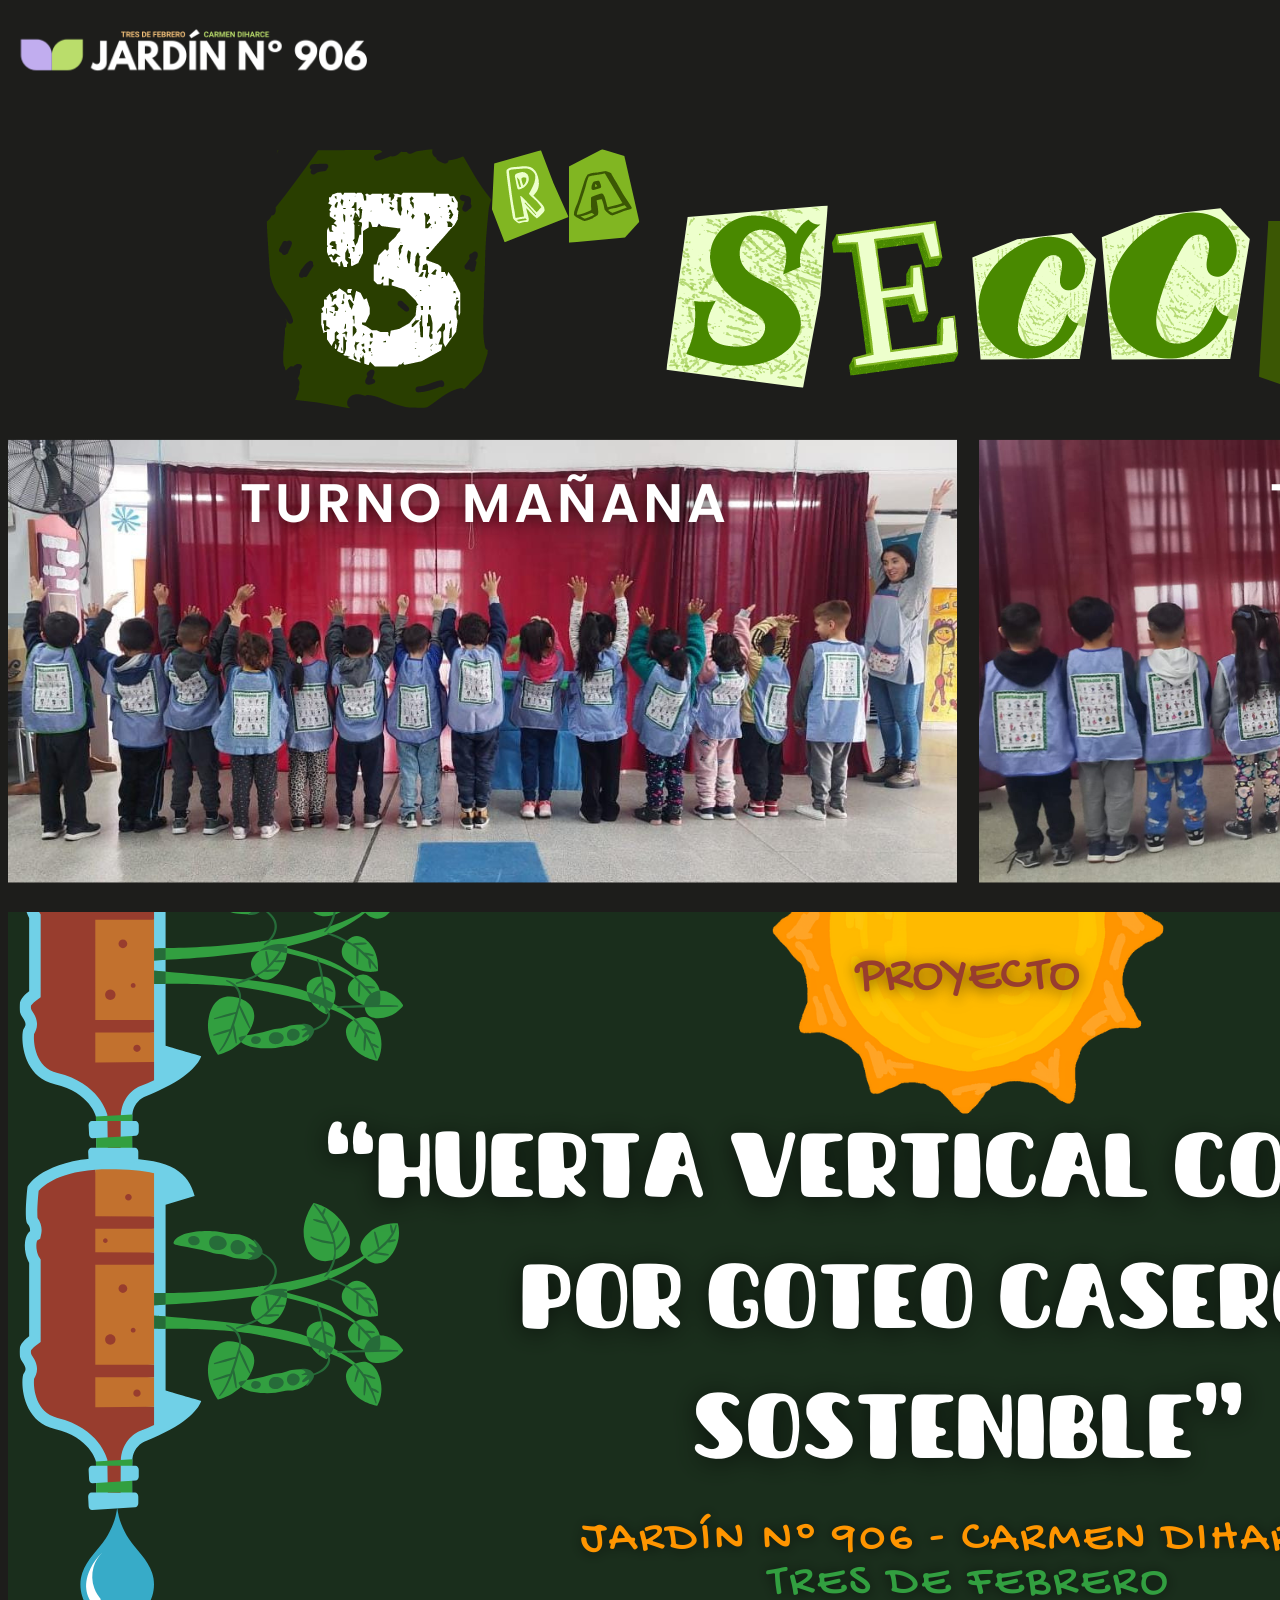
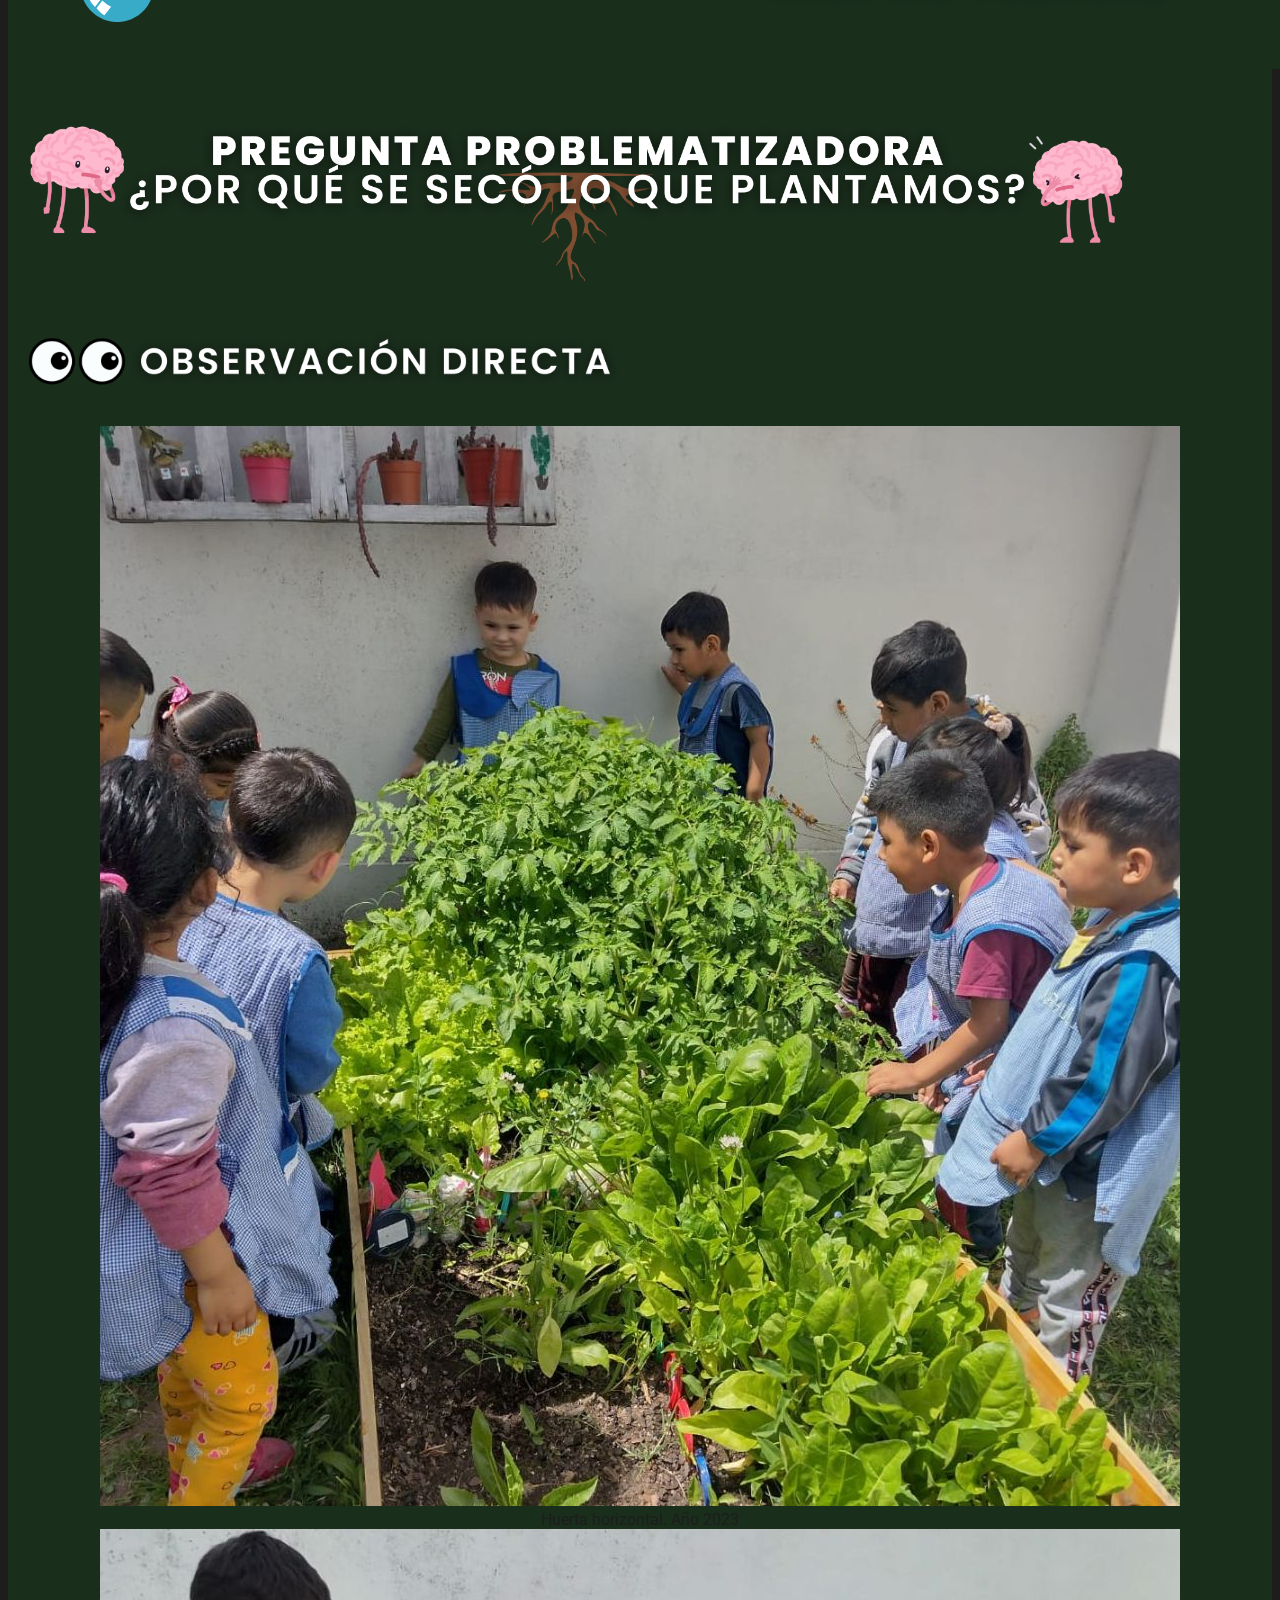
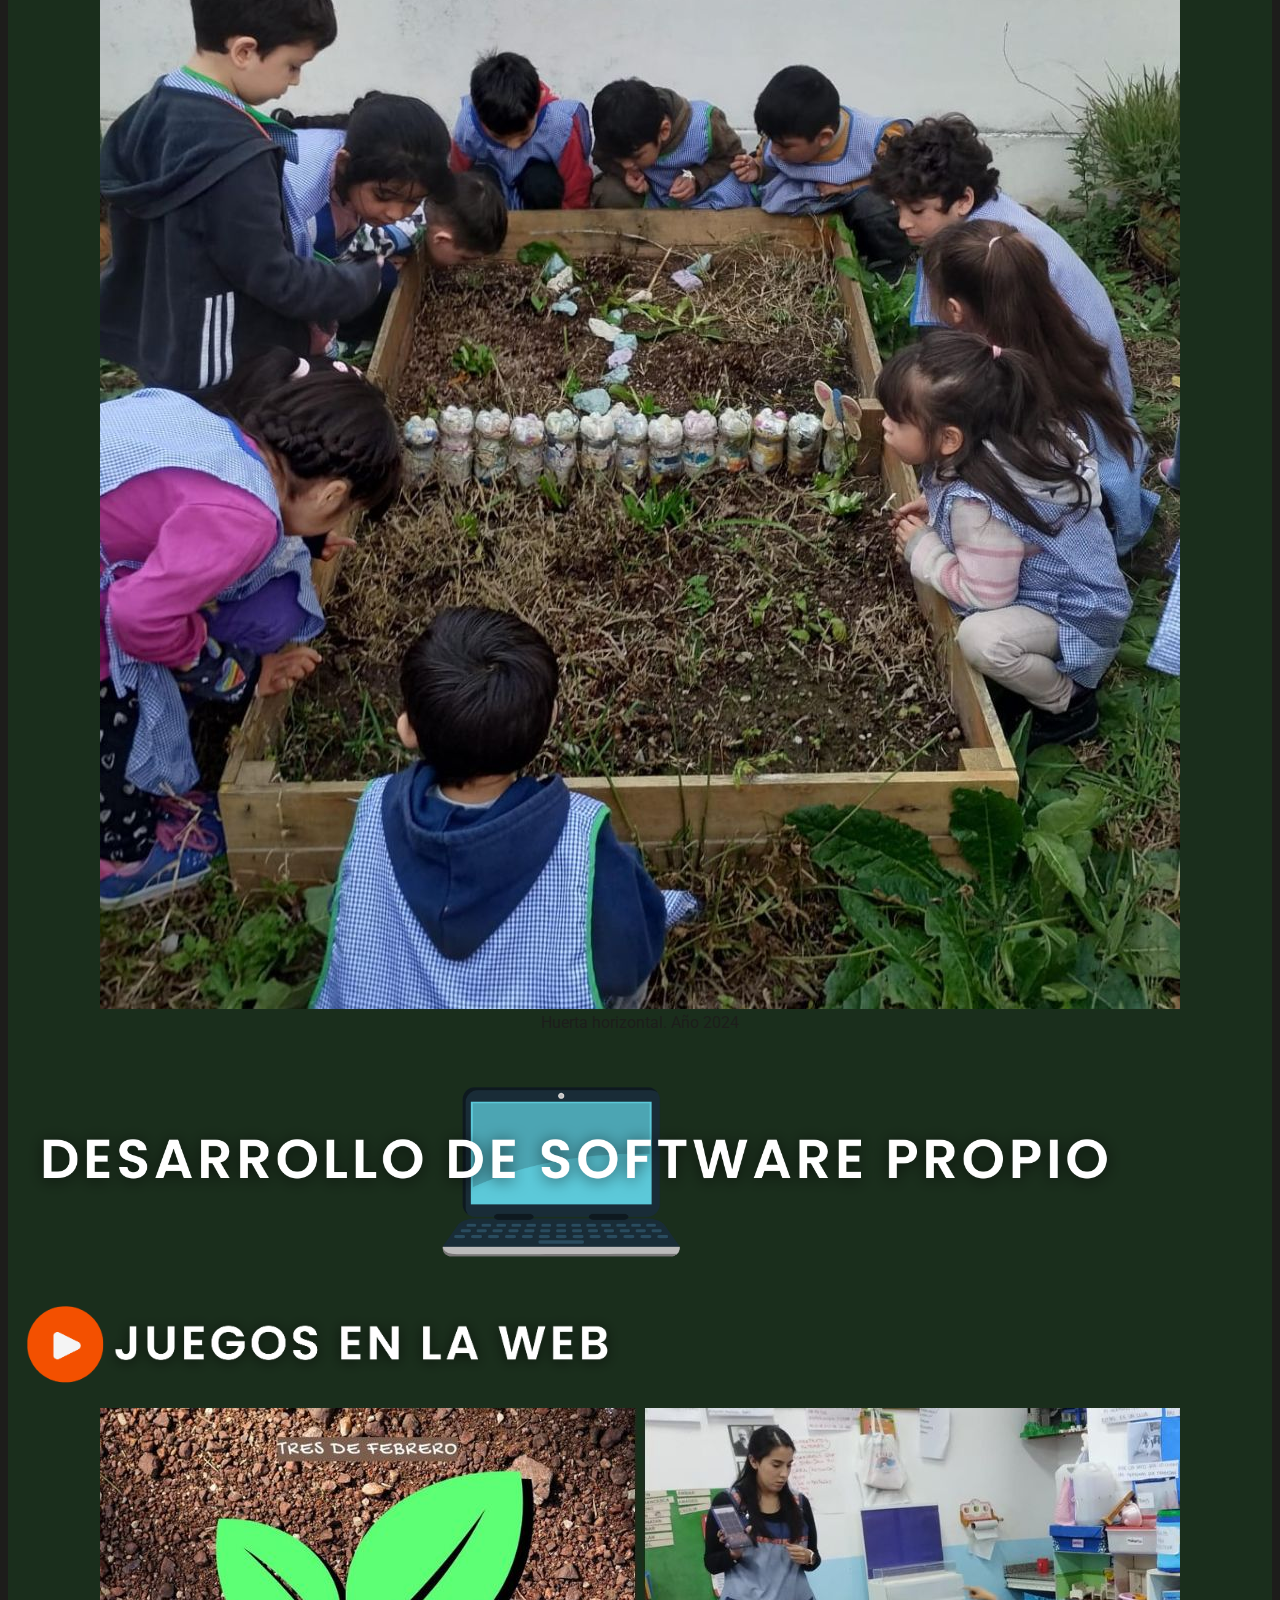
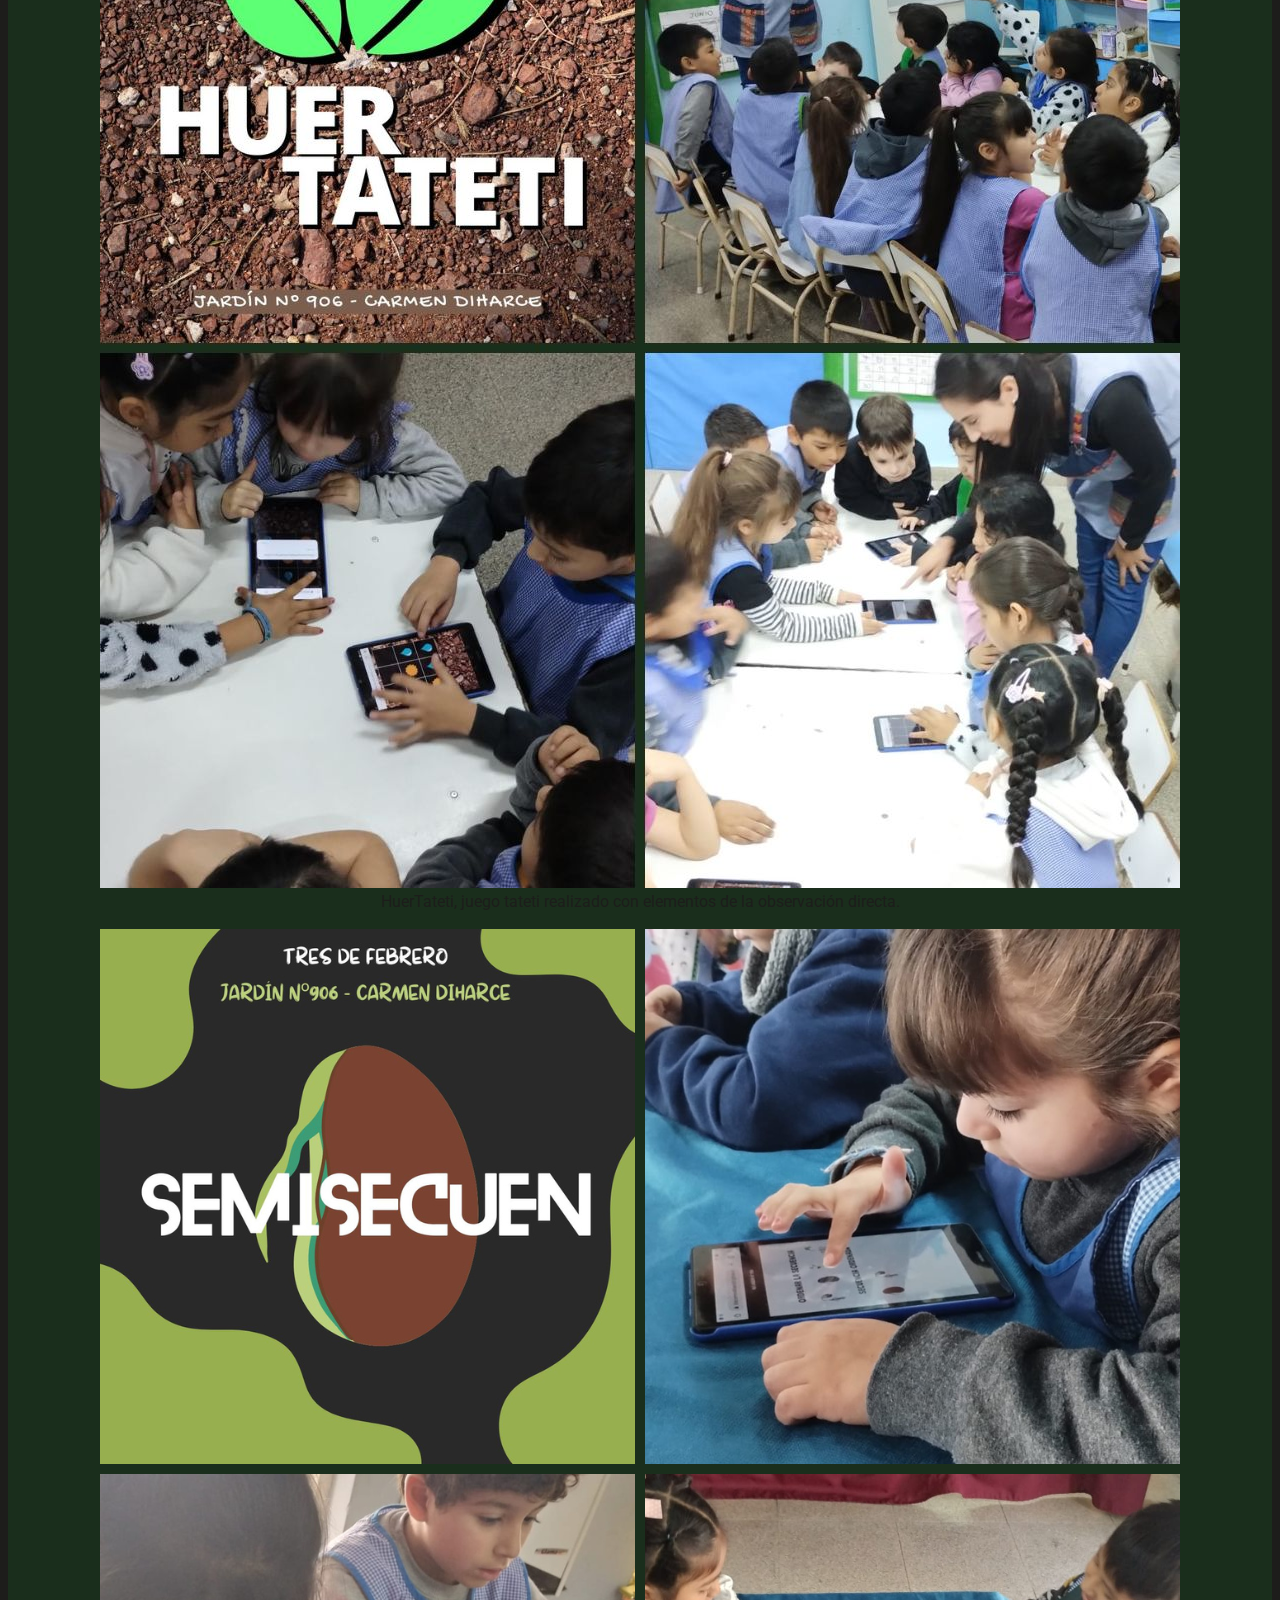
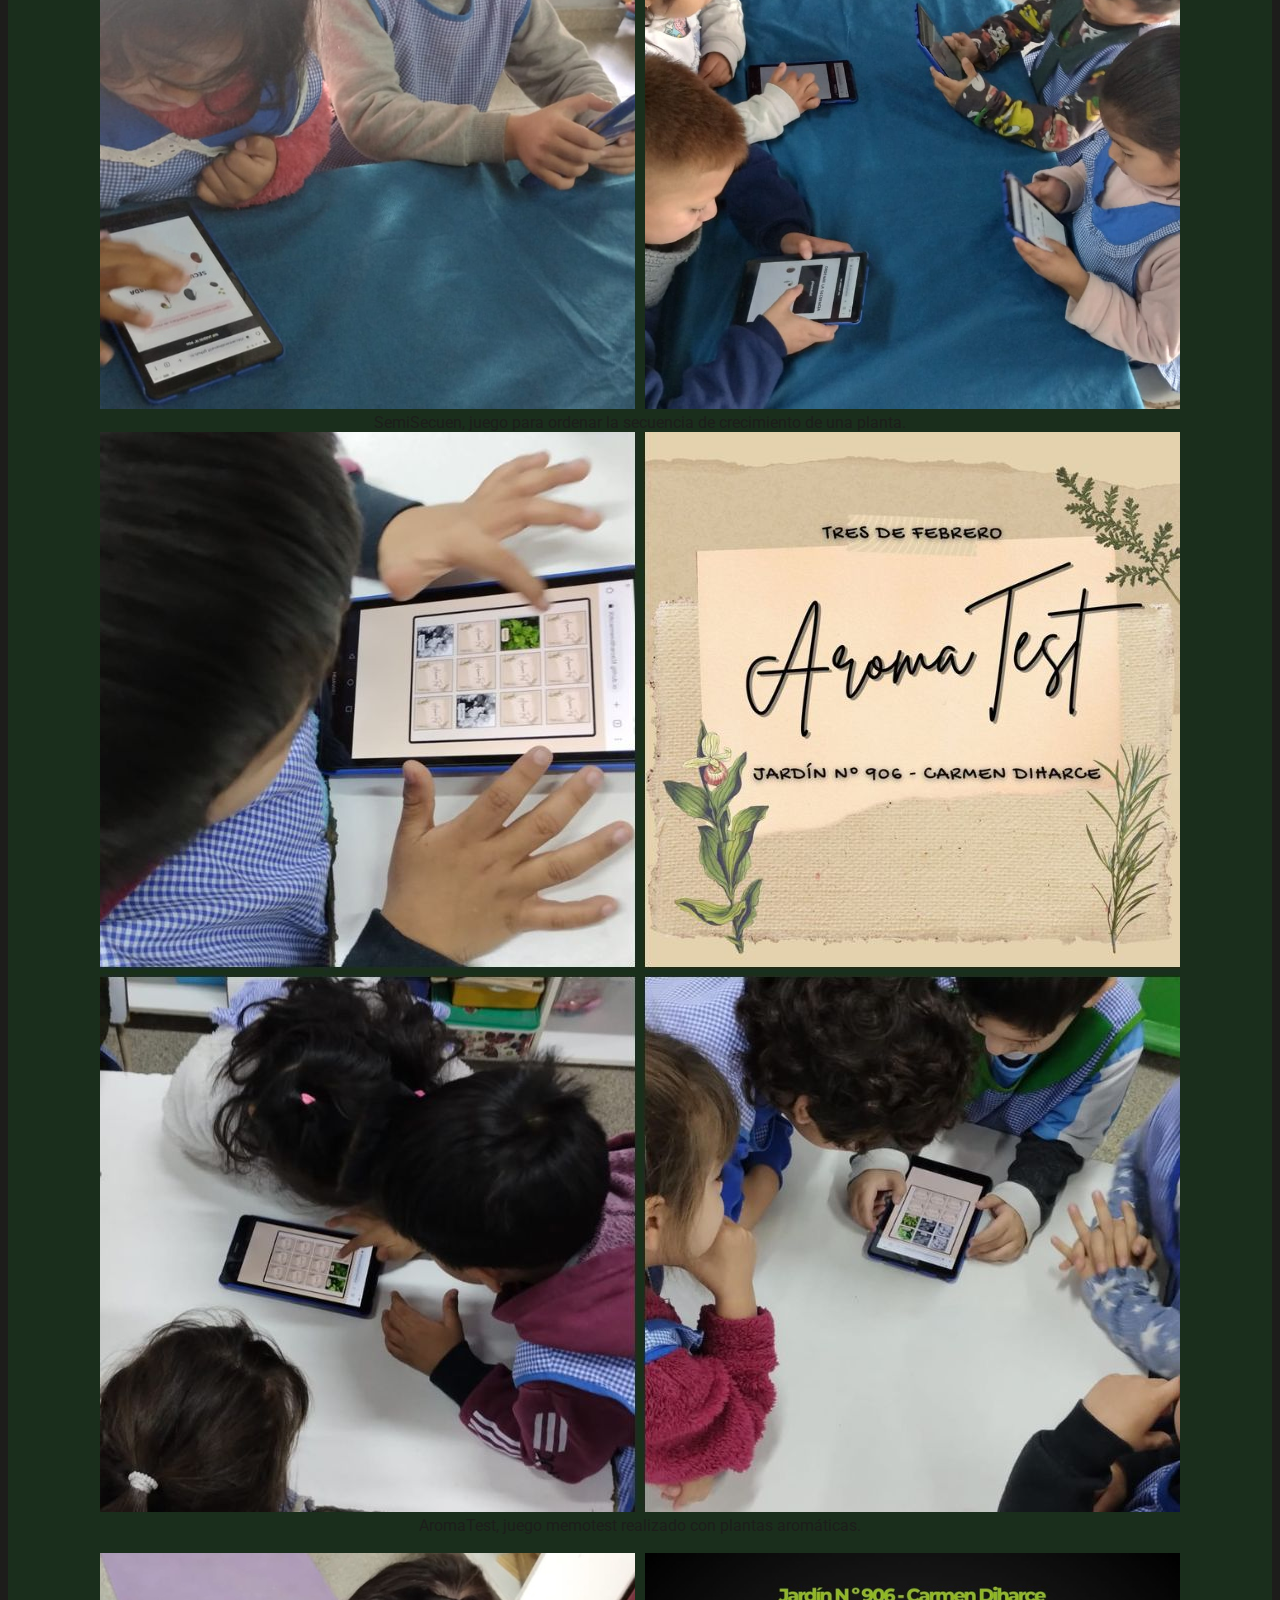
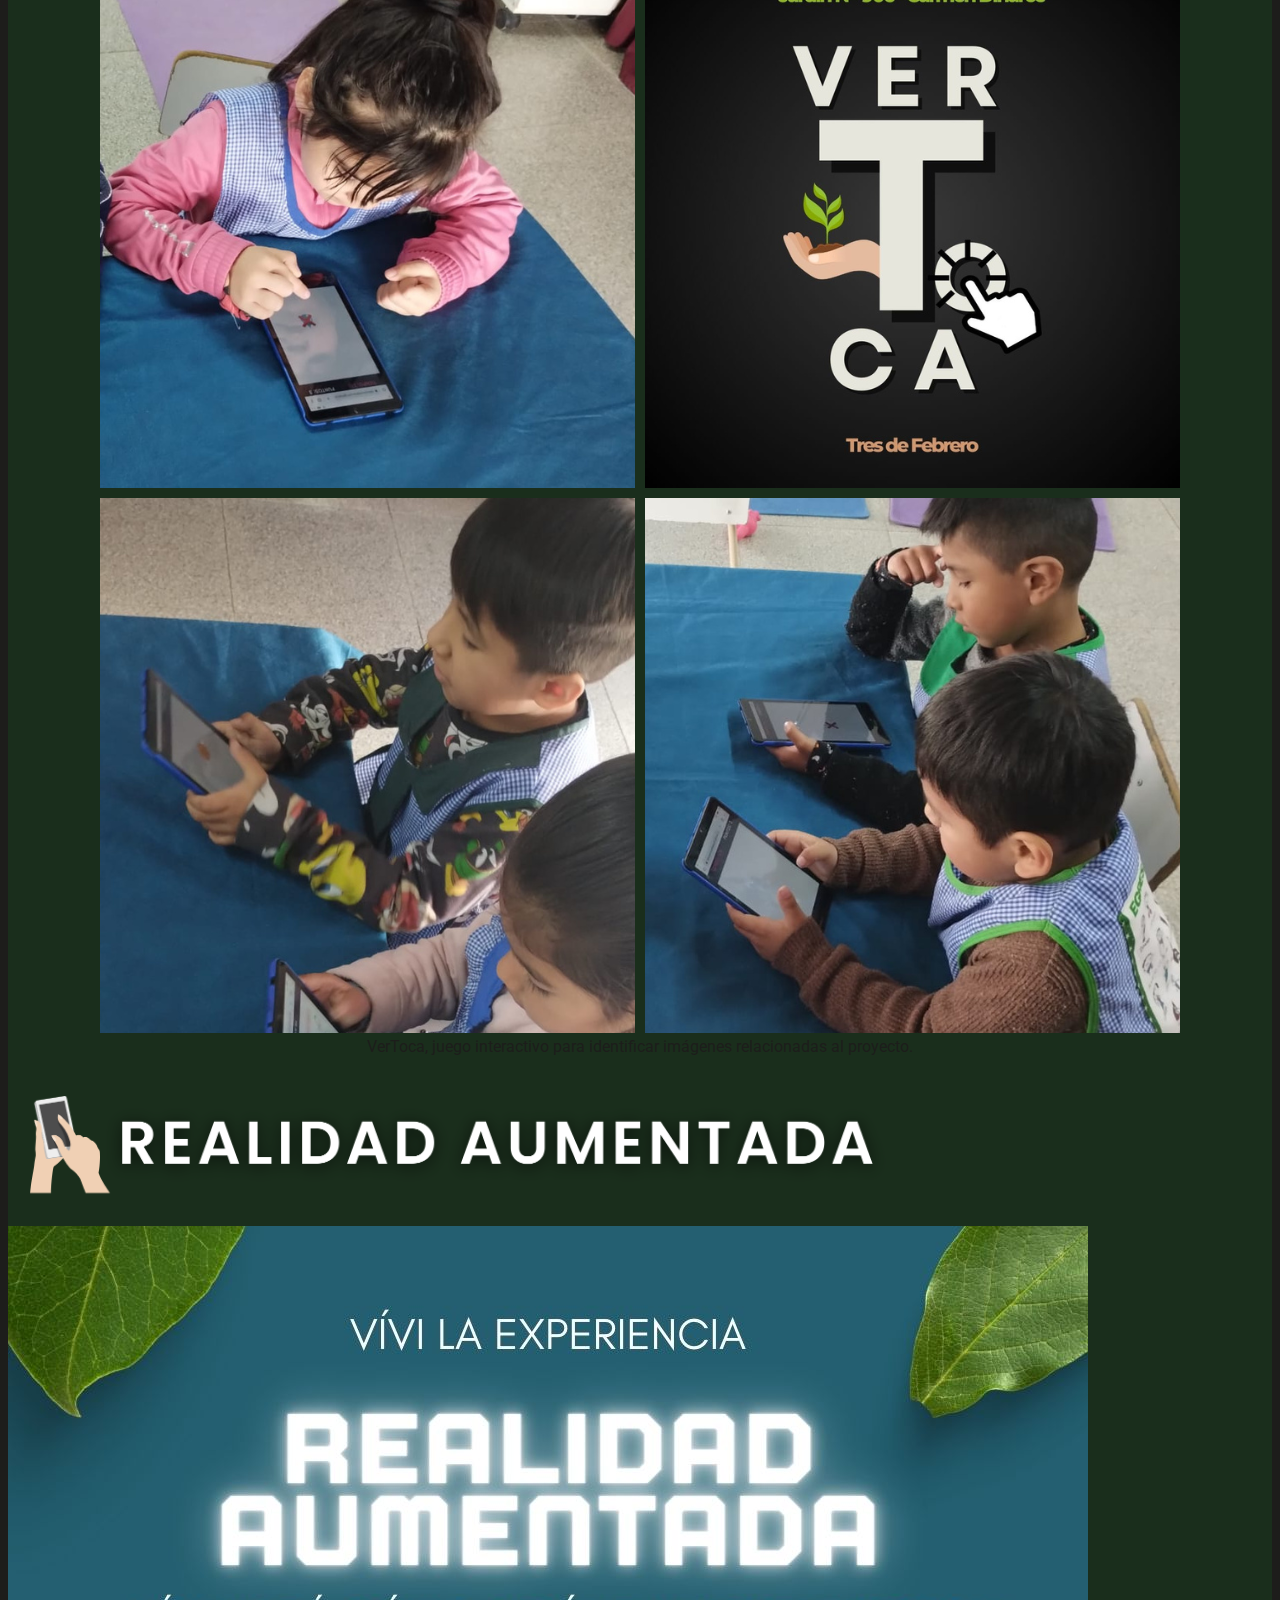
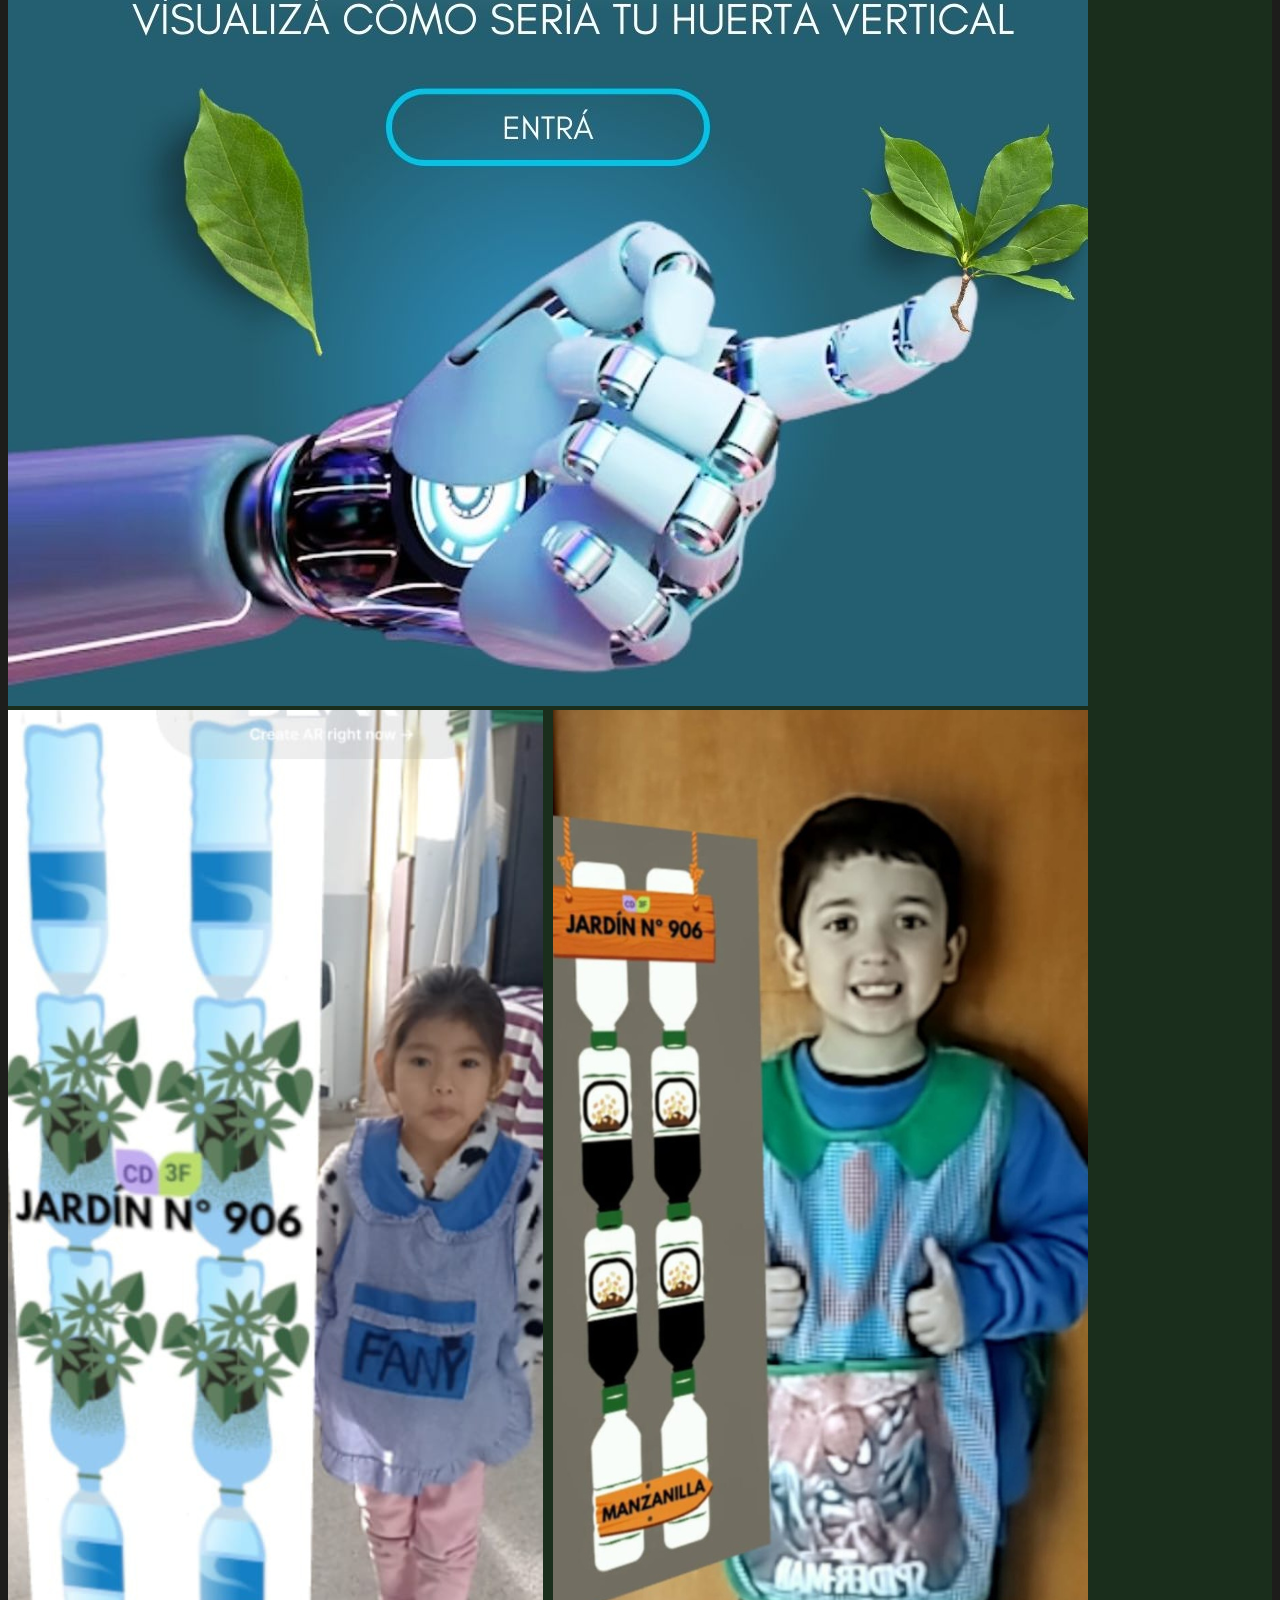
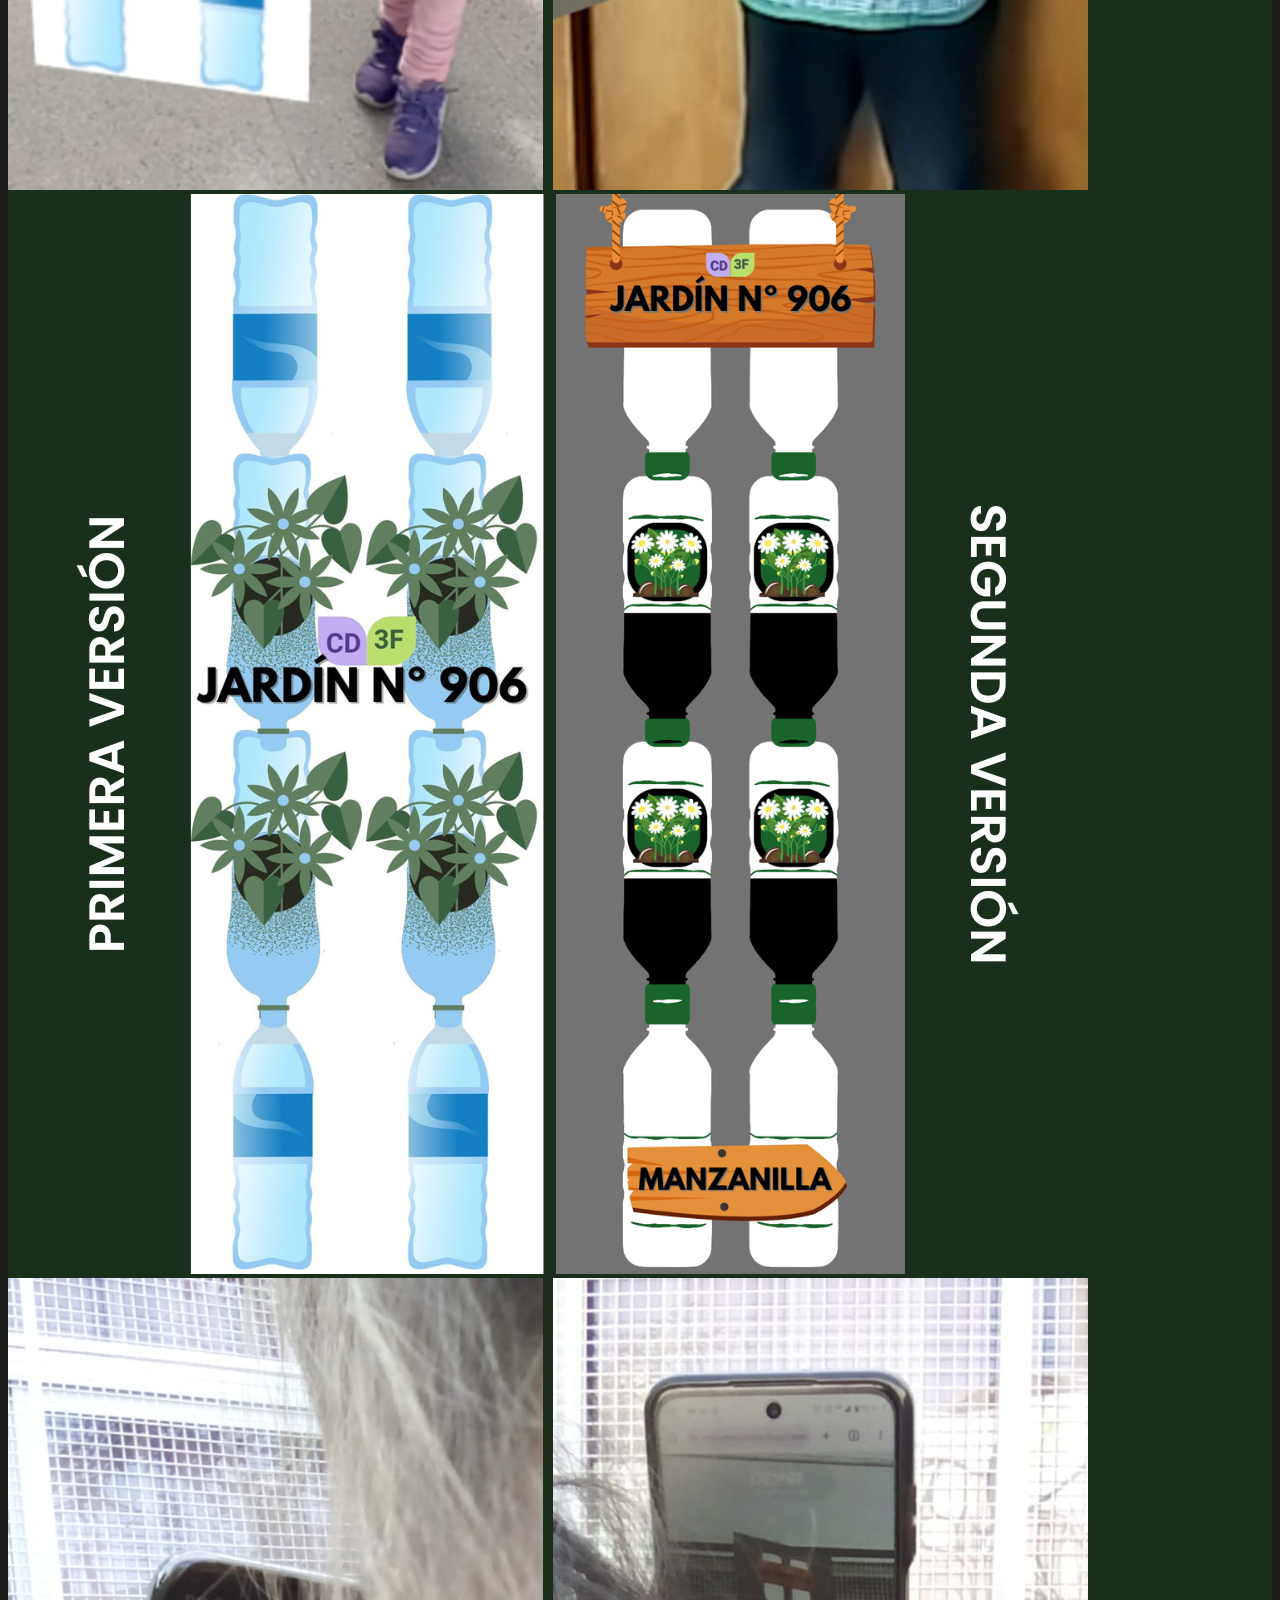
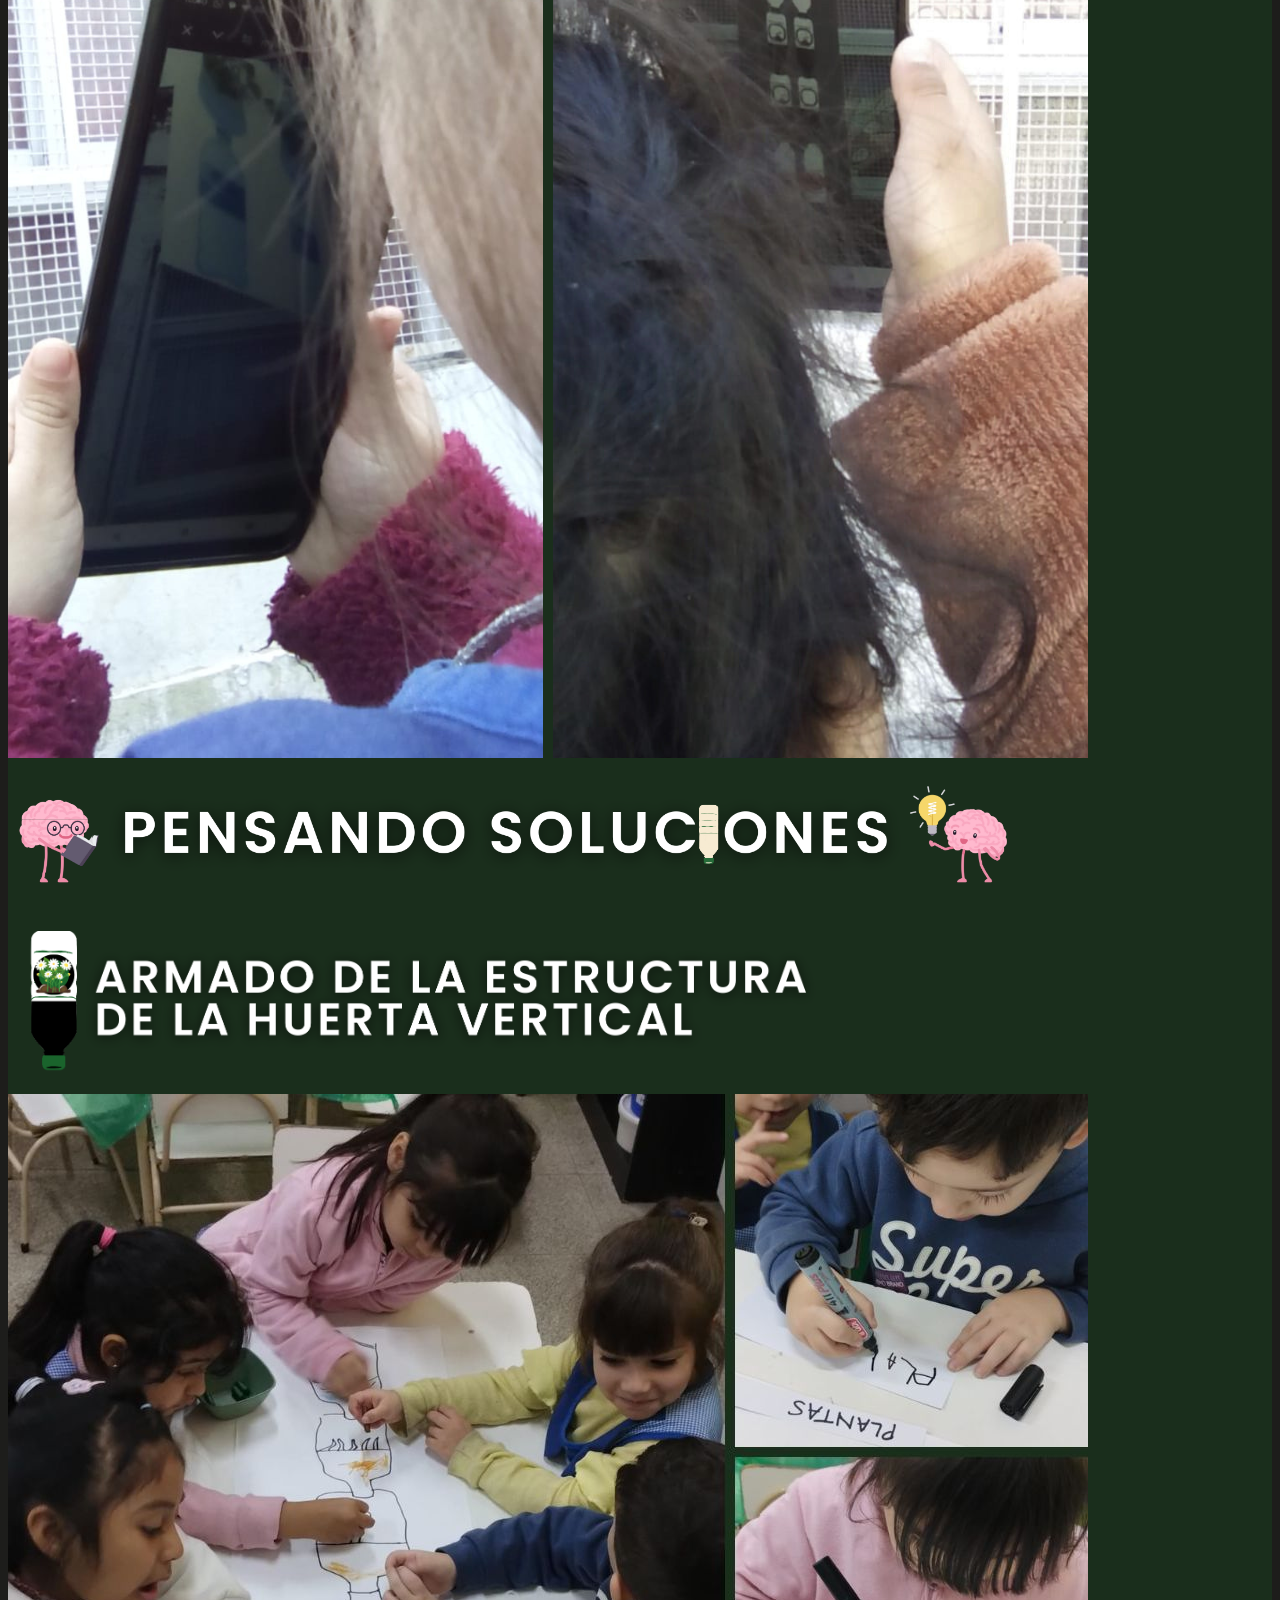
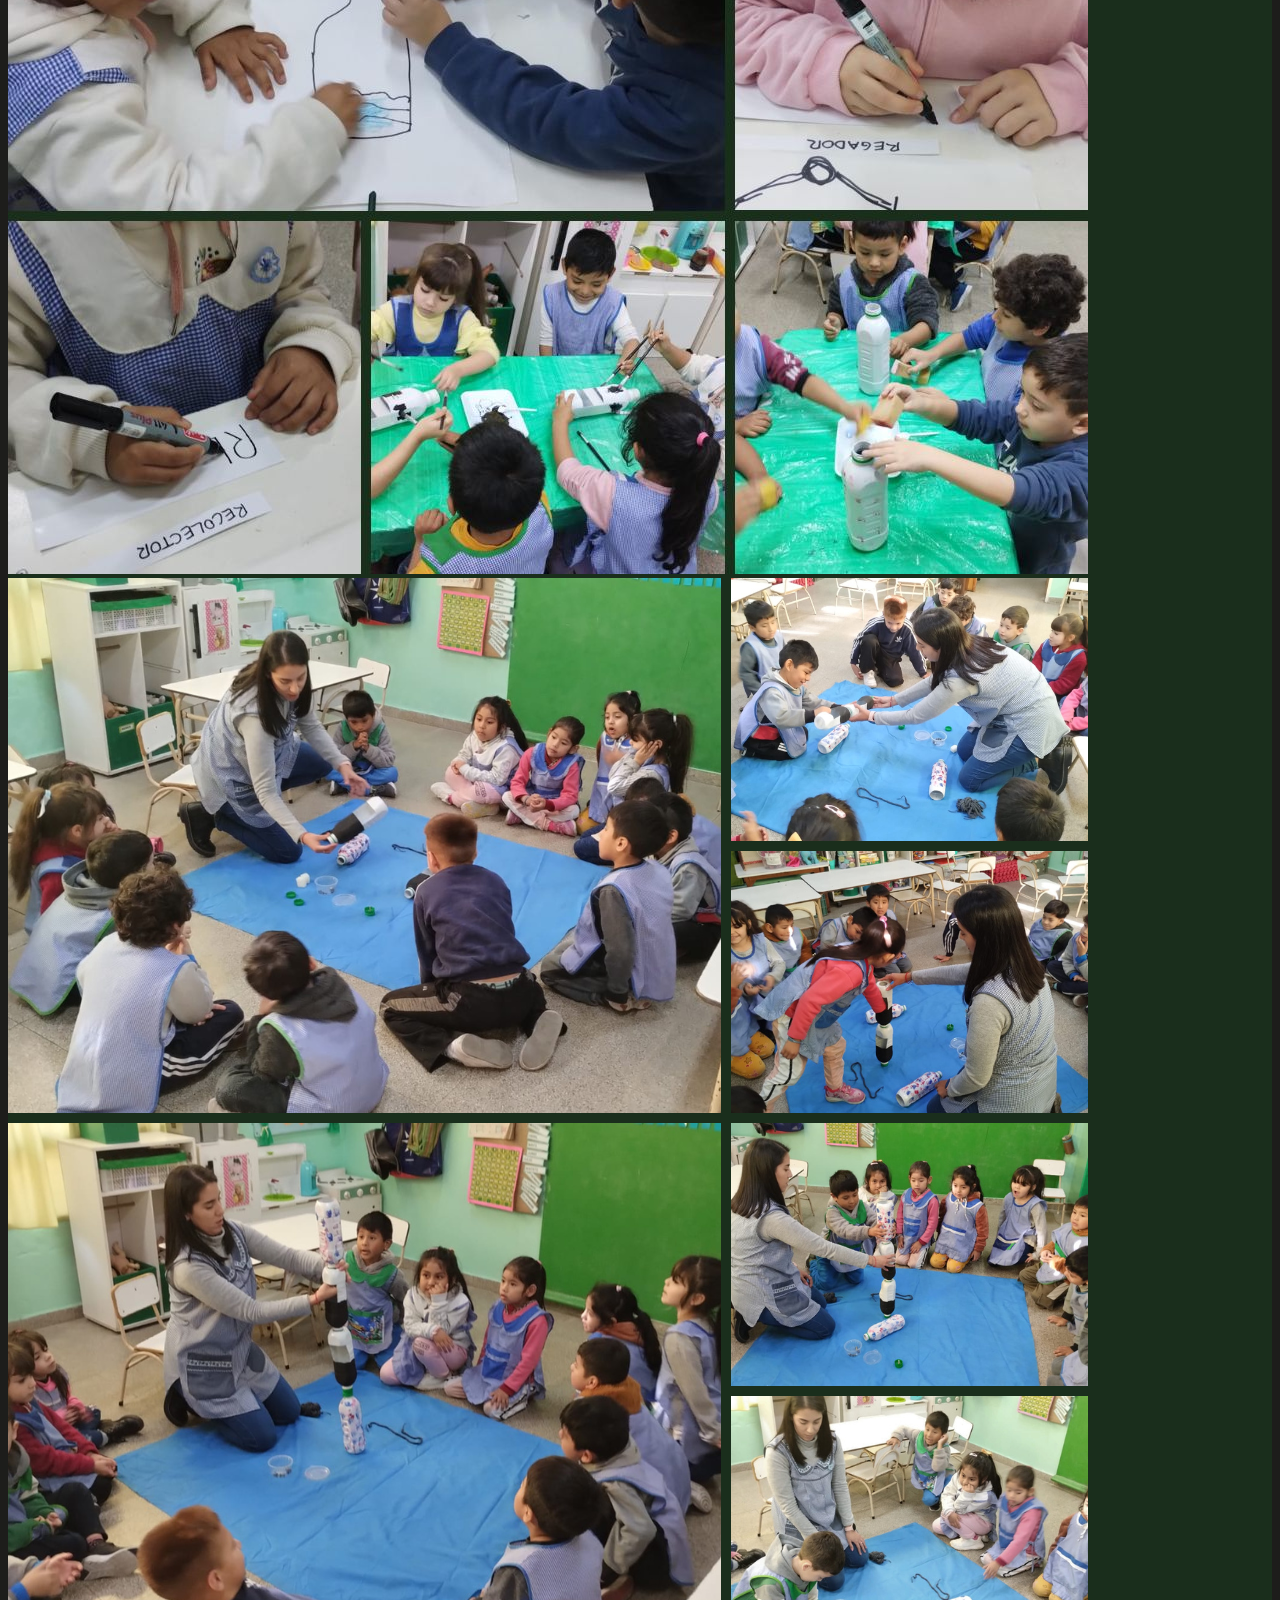
<file: 3sec.html>
<!DOCTYPE html>
<html lang="es">

<header>
    <meta charset="UTF-8">
    <meta name="description" content="Jardín Nº 906" />
    <meta name="keywords" content="Educación" />
    <meta name="author" content="Rocio Sierra" />
    <title>Jardín Nº 906 - Carmen Diharce - Tres de Febrero</title>
    <link rel="stylesheet" href="style.css">
    <link href="https://cdn.jsdelivr.net/npm/bootstrap@5.0.2/dist/css/bootstrap.min.css" rel="stylesheet"
        integrity="sha384-EVSTQN3/azprG1Anm3QDgpJLIm9Nao0Yz1ztcQTwFspd3yD65VohhpuuCOmLASjC" crossorigin="anonymous">
    <link rel="preconnect" href="https://fonts.googleapis.com">
    <link rel="preconnect" href="https://fonts.gstatic.com" crossorigin>
    <link
        href="https://fonts.googleapis.com/css2?family=Roboto:ital,wght@0,100;0,300;0,400;0,500;0,700;0,900;1,100;1,300;1,400;1,500;1,700;1,900&display=swap"
        rel="stylesheet">
    <link
        href="https://fonts.googleapis.com/css2?family=League+Spartan:wght@100..900&family=Roboto:ital,wght@0,100;0,300;0,400;0,500;0,700;0,900;1,100;1,300;1,400;1,500;1,700;1,900&display=swap"
        rel="stylesheet">
</header>

<body style="background-color: #1D1D1B; ">

    <nav class="navbar navbar-expand-lg" style="background-color: #1D1D1B;">
        <div class="container-fluid">
            <a class="navbar-brand">
                <img src="./images/JI906.png" alt="Logo" width="30%">
            </a>
        </div>
    </nav>

    <header style="background-color:#1D1D1B;">
        <div class=" col align-self-center ">
            <img src='./images/s3.png' class="img-fluid" width="auto">
        </div>

    </header>

    <main style="background-color:#1A2E1C">
        <img src='./images/d (1).png' class="img-fluid" width="auto">
        <div class='row'>
            <img src="./images/d (3).png" alt="..." style="width: 90%; margin-left: auto; margin-right: auto;">
        </div>
        <div class='row'>
            <img src="./images/d (4).png" alt="..." style="width: 50%; margin-left: auto; margin-right: auto;">
        </div>
        <div class='row' style="padding: 1%;">
            <div class='col'>
                <div class='card'>
                    <img src="./images/hh.jpg" class="figure-img img-fluid rounded" alt="...">
                    <figcaption class="figure-caption text-center">Huerta horizontal. Año 2023</figcaption>
                </div>
            </div>
            <div class='col'>
                <div class='card'>
                    <img src="./images/hh (1).jpg" class="figure-img img-fluid rounded" alt="...">
                    <figcaption class="figure-caption text-center">Huerta horizontal. Año 2024 </figcaption>
                </div>
            </div>
        </div>

        <br>
        <div id="Juegos en la Web" class='row '>
            <img src="./images/d (5).png" alt="..." style="width: 90%;margin-left: auto; margin-right: auto;">
        </div>
        <div class='row'>
            <img src="./images/d (6).png" alt="..." style="width: 50%; margin-left: auto; margin-right: auto;">
        </div>
        <div class="row">
            <div class='col'>
                <div class='card'>
                    <img src="./images/juegoh.jpg" class=" img-fluid ">
                    <figcaption class="figure-caption text-center">HuerTateti, juego tateti realizado con elementos de
                        la observación directa.</figcaption>
                </div>
                <br>
                <div class='card'>
                    <img src="./images/semifoto.png" class=" img-fluid ">
                    <figcaption class="figure-caption text-center">SemiSecuen, juego para ordenar la secuencia de
                        crecimiento de una planta.</figcaption>
                </div>

            </div>
            <div class='col'>
                <div class='card'>
                    <img src="./images/juegoa.jpg" class=" img-fluid ">
                    <figcaption class="figure-caption text-center">AromaTest, juego memotest realizado con plantas
                        aromáticas.</figcaption>
                </div>

                <br>
                <div class='card'>
                    <img src="./images/vertocafoto.png" class=" img-fluid ">
                    <figcaption class="figure-caption text-center">VerToca, juego interactivo para identificar imágenes
                        relacionadas al proyecto.
                    </figcaption>
                </div>

            </div>
        </div>
        <br>

        <div id="Realidad Aumentada" class='row'>
            <img src="./images/d (7).png" alt="..." style="width: 70%; margin-left: auto; margin-right: auto;">
        </div>
        <div class='row align-self-center'>
            <div class="col">
                <img src="./images/ar.jpg" class="figure-img img-fluid rounded" alt="...">
                <img src="./images/versionnenes.png" class="figure-img img-fluid rounded" alt="...">
            </div>
            <div class="col align-self-center">
                <img src="./images/versiones.png" class="figure-img img-fluid rounded" alt="...">
                <img src="./images/versiones (1).png" class="figure-img img-fluid rounded" alt="...">
            </div>

        </div>

        <div id="Pensando soluciones" class='row align-self-center'>
            <img src="./images/d (2).png" alt="..." style="width: 80%; margin-left: auto; margin-right: auto;">
        </div>
        <div class='row align-self-center'>
            <img src="./images/d (8).png" alt="Armado" style="width: 65%; margin-left: auto; margin-right: auto;">
        </div>
       
        <div class="row ">
            <div class="col">
                <img src="./images/pensando (2).jpg" class="figure-img img-fluid rounded" alt="...">
            </div>
            <div class="col ">
                <img src="./images/armado2.png" class="figure-img img-fluid rounded">
            </div>
        </div>

        <div class='row align-self-center'>
            <img src="./images/cuadro (4).png" alt="...">
        </div>
        <div class='row align-self-center'>
            <img src="./images/encuesta (2).png" alt="...">
        </div>

        <div class='row align-self-center'>
            <img src="./images/plantable.png" alt="Item papel plantable" style="width: 65%; margin-left: auto; margin-right: auto;">

        </div>
        <div class='row' style="padding: 1%;">
            <div class='col'>
                <div class='card'>
                    <img src="./images/papel (2).png" class="figure-img img-fluid rounded" alt="...">
                    <figcaption class="figure-caption text-center">Turno Mañana</figcaption>
                </div>
            </div>
            <div class='col'>
                <div class='card'>
                    <img src="./images/papel (1).png" class="figure-img img-fluid rounded" alt="...">
                    <figcaption class="figure-caption text-center">Turno Tarde</figcaption>
                </div>
            </div>
        </div>
        <div class='row' style="padding: 1%;">
            <div class='col'>
                <div class='card'>
                    <img src="./images/papel.png" class="figure-img img-fluid rounded" alt="...">
                    <figcaption class="figure-caption text-center">Turno Mañana</figcaption>
                </div>
            </div>
            <div class='col'>
                <div class='card'>
                    <img src="./images/papeltarde.png" class="figure-img img-fluid rounded" alt="">
                    <figcaption class="figure-caption text-center">Turno Tarde</figcaption>
                </div>
            </div>
        </div>
        <br>
        <div class='col'>
            <div class='card'>
                <img src="./images/papelfinal.png" alt="..." class="figure-img img-fluid rounded">
                <figcaption class="figure-caption text-center">Agregado de semillas de perejil.</figcaption>
            </div>
        </div>
        <div class='row align-self-center'>
            <img src="./images/d (9).png" alt="Sembrado" style="width: 65%; margin-left: auto; margin-right: auto;">
        </div>

        <div class="row ">
            <div class="col">
                <img src="./images/sembrado.png" class="figure-img img-fluid rounded" alt="...">
            </div>
            <div class="col ">
                <img src="./images/sembrado (1).png" class="figure-img img-fluid rounded">
            </div>
        </div>
        <div class='row align-self-center'>
            <img src="./images/cuidados.png" alt="Cuidados" style="width: 65%; margin-left: auto; margin-right: auto;">
        </div>
        <div class="row text-center style: padding: 1%;">

            <div class=" col align-self-center  " style="padding: 2%;">
                <img src='./images/F.jpg' class="img-fluid" width="auto">
                <p class="lead" style="color: white; padding: 1%;">Este proyecto propondrá que los niños/as
                    interactúen con la naturaleza, que
                    sientan interés por ella, afianzando los conocimientos previos que tienen y adquirir nuevos. La
                    huerta
                    brindará el espacio para que puedan estar en contacto con el ambiente natural, observar la
                    diversidad
                    biológica, buscar explicaciones a los fenómenos naturales, descubrir lo que nace, lo que se
                    transforma y
                    lo que muere, observando, explorando, relacionado, preguntando y sobre todo haciendo, que el
                    ambiente
                    se transforme en el objeto de conocimiento.
                    Mediante este proyecto, que se desprende del PROYECTO ANUAL DE EDUCACIÓN AMBIENTAL
                    INTEGRAL “Creando espacios saludables: Huertas y árboles para nuestro jardín”, se propone una
                    secuencia de actividades que facilitarán la formación de actitudes, la utilización de
                    procedimientos y la
                    integración de contenidos para la creación de nuestra HUERTA VERTICAL CON RIEGO POR GOTEO
                    CASERO Y SOSTENIBLE, teniendo en cuenta problemáticas observadas y enriqueciendo el proyecto de
                    huerta del año pasado.
                </p>

            </div>
            <div class=" col align-self-center ">
                <img src='./images/F (1).jpg' class="img-fluid" width="auto">
                <p class="lead" style="color: white; padding: 1%;"> </p>
                <div class=" col align-self-center ">
                    <img src='./images/item (4).jpg' class="img-fluid" width="auto">
                    <p class="lead" style="color: white; padding: 1%;"> Los seres vivos
                        ● Las partes de las plantas.
                        ● Requerimientos de las plantas para crecer y desarrollarse: agua, luz, aire y sustrato.
                        ● Semejanzas y diferencias entre las mismas partes en distintas plantas.
                        ● La reproducción de las plantas. Las plantas se reproducen a partir de semillas y de otras
                        partes como
                        tallos, raíces, hojas.
                        El cuidado de la salud y del ambiente
                        ● Identificación de problemas ambientales que afectan la vida en el jardín: las
                        características de los
                        espacios verdes y patios del jardín.
                        ● Diseño y participación en acciones de mejoramiento.
                        ● Iniciación en el uso de algunos modos de registro de la información como dibujos, tablas
                        sencillas,
                        grabaciones, fotos, entre otros.</p>
                </div>

            </div>
        </div>


        <div class="row text-center">

            <div class=" col align-self-center ">
                <img src='./images/item (3).jpg' class="img-fluid" width="auto">
                <p class="lead" style="color: white; padding: 1%;">● Participar en conversaciones sobre experiencias
                    compartidas, escuchar y aportar comentarios al
                    grupo.
                    ● Escuchar y formular preguntas sobre el tema de conversación.
                    ● Producir diversidad de textos en interacción con otras y otros, dictados al docente y por sí
                    mismos, con
                    distintos propósitos y para diferentes destinatarios.
                    ● Plantear un propósito para la escritura y sostenerlo en el proceso de producción (conservar
                    memoria,
                    informar).
                </p>
            </div>
            <div class=" col align-self-center ">
                <img src='./images/item (2).jpg' class="img-fluid" width="auto">
                <p class="lead" style="color: white; padding: 1%;">Exploración y usos de diferentes aplicaciones y
                    dispositivos para elaborar registros: de escritura, con
                    dibujos, para comunicar y compartir los procesos de aprendizaje.
                    ● Colaboración y acompañamiento, entre pares, para el creciente uso autónomo de los dispositivos,
                    las
                    aplicaciones y los entornos digitales.
                    ● Acercamiento a los usos sociales de las tecnologías para jugar, aprender, comunicar, compartir,
                    conocer.
                </p>
            </div>
        </div>


        <div class="row ">
            <div class=" col align-self-center ">
                <img src='./images/cierre (1).jpg' class="img-fluid" width="auto">
            </div>
            <div class="col ">
                <p class="lead" style="color: white; padding: 1%;"> ● MEJORAR ESPACIOS DEL JARDÍN. <br>
                    ● CUIDAR EL AGUA<br>
                    ● REUTILIZAR MATERIAL DE DESCARTE<br>
                    ● SEMBRAR Y COSECHAR NUESTRAS AROMÁTICAS<br>
                    ● UTILIZAR RECURSOS TECNOLÓGICOS
                </p>
            </div>
        </div>

    </main>

    <br>
    <footer style="background-color: #ABC339; text-align: center; font-family: 'Georgia'; font-size:medium" ;>
        <p>Realizado por Rocio Sierra. Todos los derechos reservados. Copyright 2024©</p>
    </footer>

</body>

</html>
</file>
<file: style.css>
.navbar.navbar-expand-lg li a {
    color: white;
  }
  
  .jumbotron {
    background-position: center;
    text-align: center;
    height: 200px;
    color: #1D1D1B;
    font-family:'Roboto';
  }
  
  .titulo-articulo-index {
    text-align: center;
    font-family: 'League Spartan';
    font-size:large;
    color: #1D1D1B;
  }
  
  .card {
    text-align: center;
    font-family: 'Roboto';
    font-size: medium;
    color: #1D1D1B;
    
  }
  body {
    overflow-x: hidden;
}
  
  
  .titulo-articulo-index{
    margin: 2%;
  }
  .roboto-thin {
    font-family: "Roboto", sans-serif;
    font-weight: 100;
    font-style: normal;
  }
  
  .roboto-light {
    font-family: "Roboto", sans-serif;
    font-weight: 300;
    font-style: normal;
  }
  
  .roboto-regular {
    font-family: "Roboto", sans-serif;
    font-weight: 400;
    font-style: normal;
  }
  
  .roboto-medium {
    font-family: "Roboto", sans-serif;
    font-weight: 500;
    font-style: normal;
  }
  
  .roboto-bold {
    font-family: "Roboto", sans-serif;
    font-weight: 700;
    font-style: normal;
  }
  
  .roboto-black {
    font-family: "Roboto", sans-serif;
    font-weight: 900;
    font-style: normal;
  }
  
  .roboto-thin-italic {
    font-family: "Roboto", sans-serif;
    font-weight: 100;
    font-style: italic;
  }
  
  .roboto-light-italic {
    font-family: "Roboto", sans-serif;
    font-weight: 300;
    font-style: italic;
  }
  
  .roboto-regular-italic {
    font-family: "Roboto", sans-serif;
    font-weight: 400;
    font-style: italic;
  }
  
  .roboto-medium-italic {
    font-family: "Roboto", sans-serif;
    font-weight: 500;
    font-style: italic;
  }
  
  .roboto-bold-italic {
    font-family: "Roboto", sans-serif;
    font-weight: 700;
    font-style: italic;
  }
  
  .roboto-black-italic {
    font-family: "Roboto", sans-serif;
    font-weight: 900;
    font-style: italic;
  }
  
  
  .league-spartan {
    font-family: "League Spartan", sans-serif;
    font-optical-sizing: auto;
    font-weight: 555;
    font-style: normal;
  }
</file>
